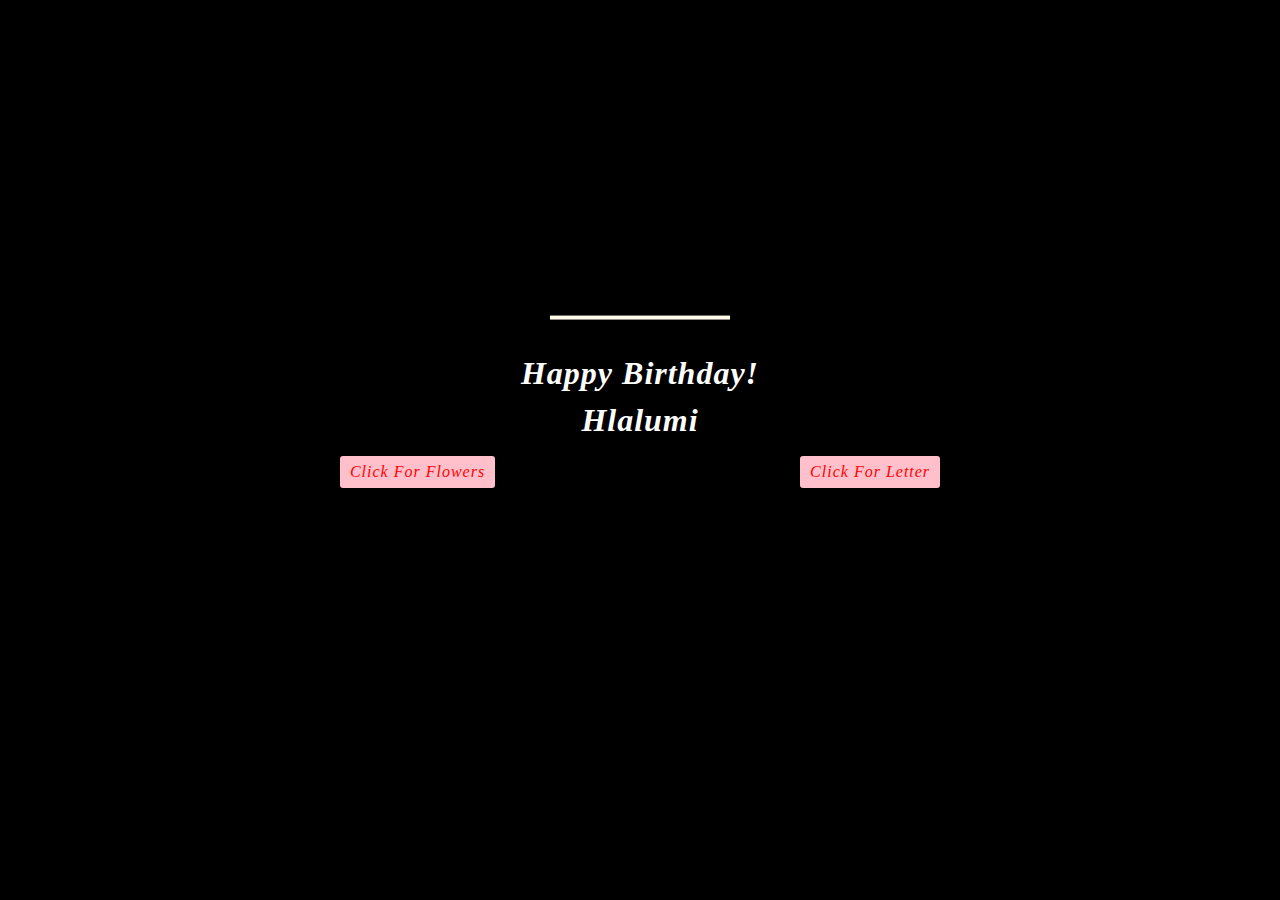
<file: index.html>
<html><head><title>Happy Birthday My Love</title>
        <link rel="stylesheet" href="i am nobody/open_me❤.css">
    </head>
    <body>
    <div class="velas">
        <div class="fuego"></div>
        <div class="fuego"></div>
        <div class="fuego"></div>
        <div class="fuego"></div>
        <div class="fuego"></div>
    </div>
    
    
    <svg id="cake" version="1.1" x="0px" y="0px" width="200px" height="500px" viewBox="0 0 200 500" enable-background="new 0 0 200 500" xml:space="preserve">
        <path fill="#a88679" d="M173.667-13.94c-49.298,0-102.782,0-147.334,0c-3.999,0-4-16.002,0-16.002
            c44.697,0,96.586,0,147.334,0C177.667-29.942,177.668-13.94,173.667-13.94z">
            <animate id="bizcocho_3" attributeName="d" calcMode="spline" keySplines="0 0 1 1; 0 0 1 1" begin="relleno_2.end" dur="0.3s" fill="freeze" values="
                              M173.667-13.94c-49.298,0-102.782,0-147.334,0c-3.999,0-4-16.002,0-16.002
            c44.697,0,96.586,0,147.334,0C177.667-29.942,177.668-13.94,173.667-13.94z
                              ;
                              M173.667,411.567c-47.995,12.408-102.955,12.561-147.334,0
            c-3.848-1.089-0.189-16.089,3.661-15.002c44.836,12.66,90.519,12.753,139.427,0.07
            C173.293,395.631,177.541,410.566,173.667,411.567z
                              ;
                              M173.667,427.569c-49.795,0-101.101,0-147.334,0c-3.999,0-4-16.002,0-16.002
            c46.385,0,97.539,0,147.334,0C177.668,411.567,177.667,427.569,173.667,427.569z
                              " />
        </path>
        <path fill="#8b6a60" d="M100-178.521c1.858,0,3.364,1.506,3.364,3.363c0,0,0,33.17,0,44.227
            c0,19.144,0,57.431,0,76.574c0,10.152,0,40.607,0,40.607c0,1.858-1.506,3.364-3.364,3.364l0,0c-1.858,0-3.364-1.506-3.364-3.364c0,0,0-30.455,0-40.607c0-19.144,0-57.432,0-76.575c0-11.057,0-44.226,0-44.226C96.636-177.015,98.142-178.521,100-178.521
            L100-178.521z">
            <animate id="relleno_2" attributeName="d" calcMode="spline" keySplines="0 0 1 1; 0 0 1 1; 0 0 0.58 1" begin="bizcocho_2.end" dur="0.5s" fill="freeze" values="
                              M100-178.521c1.858,0,3.364,1.506,3.364,3.363c0,0,0,33.17,0,44.227
            c0,19.144,0,57.431,0,76.574c0,10.152,0,40.607,0,40.607c0,1.858-1.506,3.364-3.364,3.364l0,0c-1.858,0-3.364-1.506-3.364-3.364c0,0,0-30.455,0-40.607c0-19.144,0-57.432,0-76.575c0-11.057,0-44.226,0-44.226C96.636-177.015,98.142-178.521,100-178.521
            L100-178.521z
                              ;
                              M100,267.257c1.858,0,3.364,1.506,3.364,3.363c0,0,0,33.17,0,44.227
            c0,19.143,0,57.43,0,76.574c0,10.151,0,40.606,0,40.606c0,1.858-1.506,3.364-3.364,3.364l0,0c-1.858,0-3.364-1.506-3.364-3.364
            c0,0,0-30.455,0-40.606c0-19.145,0-57.432,0-76.576c0-11.057,0-44.225,0-44.225C96.636,268.763,98.142,267.257,100,267.257
            L100,267.257z
                              ;
                              M93.928,405.433c-0.655,6.444-0.102,9.067,2.957,11.798c0,0,8.083,5.571,16.828,3.503
            c18.629-4.406,43.813,6.194,50.792,7.791c14.75,3.375,9.162,6.867,9.162,6.867c-2.412,2.258-58.328,0-73.667,0l0,0
            c-1.858,0-69.995,2.133-73.667,0c0,0-3.337-2.439,6.172-5.992c11.375-4.25,52.875,8.822,47.139-9.442
            c-6.333-20.167,5.226-21.514,5.226-21.514c3.435-0.915,12.78-6.663,10.923-0.546L93.928,405.433z
                              ;
                              M102.242,427.569c5.348,0,14.079,0,17.462,0c0,0,17.026,0,27.504,0
            c19.143,0,20.39-3.797,26.459,0c3,1.877,0,7.823,0,7.823c-2.412,2.258-58.328,0-73.667,0l0,0c-1.858,0-67.187,0-73.667,0
            c0,0-4.125-4.983,0-7.823c5.201-3.58,16.085,0,23.725,0c8.841,0,20.762,0,20.762,0c3.686,0,8.597,0,19.511,0H102.242z
                              " />
        </path>
        <path fill="#a88679" d="M173.667-15.929c-46.512,0-105.486,0-147.334,0c-3.999,0-4-16.002,0-16.002
            c43.566,0,97.96,0,147.334,0C177.667-31.931,177.666-15.929,173.667-15.929z">
            <animate id="bizcocho_2" attributeName="d" calcMode="spline" keySplines="0 0 1 1; 0 0 1 1; 0.25 0 0.58 1" begin="relleno_1.end" dur="0.5s" fill="freeze" values="
                              M173.667-15.929c-46.512,0-105.486,0-147.334,0c-3.999,0-4-16.002,0-16.002
            c43.566,0,97.96,0,147.334,0C177.667-31.931,177.666-15.929,173.667-15.929z
                              ;
                              M173.434,445.393c-47.269,8.001-105.245,8.001-147.334,0c-3.929-0.747-0.692-16.543,3.243-15.824
            c43.828,8.001,92.165,8.001,140.739,0C174.029,428.918,177.377,444.726,173.434,445.393z
                              ;
                              M173.667,449.514c-47.576-5.454-102.799-5.744-147.333,0c-3.966,0.512-3.938-15.297,0-16.002
            c43.683-7.823,97.646-8.026,147.333,0C177.616,434.15,177.642,449.969,173.667,449.514z
                              ;
                              M173.667,451.394c-49.298,0-102.782,0-147.334,0c-3.999,0-4-16.002,0-16.002
            c44.697,0,96.586,0,147.334,0C177.667,435.392,177.668,451.394,173.667,451.394z
                              " />
        </path>
        <path fill="#8b6a60" d="M101.368-73.685c0,12.164,0,15.18,0,28.519c0,22.702,0-13.661,0,8.304c0,14.48,0,18.233,0,30.512
            c0,1.753-2.958,1.847-2.958,0c0-12.68,0-16.277,0-30.401c0-21.983,0,11.66,0-8.305c0-13.027,0-15.992,0-28.628
            C98.411-75.883,101.368-75.592,101.368-73.685z">
            <animate id="relleno_1" attributeName="d" calcMode="spline" keySplines="0 0 1 1; 0 0 1 1; 0 0 0.6 1" begin="bizcocho_1.end" dur="0.5s" fill="freeze" values="
                              M101.368-73.685c0,12.164,0,15.18,0,28.519c0,22.702,0-13.661,0,8.304c0,14.48,0,18.233,0,30.512
            c0,1.753-2.958,1.847-2.958,0c0-12.68,0-16.277,0-30.401c0-21.983,0,11.66,0-8.305c0-13.027,0-15.992,0-28.628
            C98.411-75.883,101.368-75.592,101.368-73.685z
                              ;
                              M101.368,350.885c0,12.164,0,65.18,0,78.518c0,22.703,0-33.66,0-11.695c0,14.48,0,28.232,0,40.512
            c0,1.753-2.958,1.847-2.958,0c0-12.68,0-26.277,0-40.402c0-21.982,0,31.66,0,11.695c0-13.027,0-65.992,0-78.627
            C98.411,348.686,101.368,348.977,101.368,350.885z
                              ;
                              M128.38,447.567c37.626,6.312,39.303,13.658,26.833,12.833c-22.653-1.499-13.636-0.831-23.302-0.831
            c-14.48,0-17.884,0-30.163,0c-2.087,0-2.068,0-3.915,0c-13.333,0-8.963,0-23.088,0c-11.668,0-14.062,5.995-27.532,1.164
            c-12.629-4.529,38.667-3.167,46.833-17.333C100.077,432.94,105.546,443.736,128.38,447.567z
                              ;
                              M173.667,451.394c2.875,0,2.997,9.257,0,9.131c-22.662-0.956-32.09-0.956-41.756-0.956
            c-14.48,0-17.884,0-30.163,0c-2.087,0-2.068,0-3.915,0c-13.333,0-8.963,0-23.088,0c-11.668,0-34.99-0.294-48.412,1.831
            c-4.109,0.65-3.01-10.006,0-10.006C37.129,451.394,149.379,451.394,173.667,451.394z
                              " />
        </path>
        <path fill="#a88679" d="M173.667,21.571c-33.174,0-111.467,0-147.334,0c-4,0-4-16.002,0-16.002c39.836,0,105.982,0,147.334,0
            C177.668,5.569,177.667,21.571,173.667,21.571z">
            <animate id="bizcocho_1" attributeName="d" calcMode="spline" keySplines="0 0 1 1; 0 0 1 1; 0 0 1 1; 0.25 0 1 1; 0 0 1 1; 0.25 0 0.6 1" begin="2s" dur="0.8s" fill="freeze" values="
                              M173.667,21.571c-33.174,0-111.467,0-147.334,0c-4,0-4-16.002,0-16.002c39.836,0,105.982,0,147.334,0
            C177.668,5.569,177.667,21.571,173.667,21.571z
                              ;
                              M173.667,459.569c-33.197,16.002-110.782,16.002-147.334,0c-3.664-1.604,1.614-15.617,5.337-14.153
            c40.702,16.002,94.289,16.104,136.505,0.103C171.917,444.1,177.271,457.832,173.667,459.569z
                              ;
                              M171.817,475.571c-39.361-3.001-105.438-2.571-143.556,0c-3.991,0.27-7.377-14.736-3.387-15.014
            c41.553-2.888,104.421-3.121,150.51-0.233C179.378,460.574,175.806,475.875,171.817,475.571z
                              ;
                              M171.817,459.564c-38.8-12.188-104.504-13.762-143.556,0c-3.772,1.329-7.961-12.604-4.178-13.905
            c40.864-14.064,105.114-15.52,151.918-0.973C179.822,445.874,175.634,460.762,171.817,459.564z
                              ;
                              M173.667,475.571c-46.376-5.005-105.924-4.003-147.334,0c-3.981,0.385-3.479-15.421,0.479-16.002
            c43.087-6.327,97.705-7.083,146.855,0.438C177.621,460.613,177.644,476,173.667,475.571z
                              ;
                              M173.667,474.117c-46.376,1.866-105.638,2.01-147.334,0c-3.995-0.192-3.52-16.144,0.479-16.002
            c43.794,1.55,96.341,1.541,145.723,0C176.532,457.99,177.663,473.956,173.667,474.117z
                              ;
                              M173.667,475.571c-46.512,0-105.486,0-147.334,0c-3.999,0-4-16.002,0-16.002c43.566,0,97.96,0,147.334,0
            C177.667,459.569,177.666,475.571,173.667,475.571z
                              " />
        </path>
        <path fill="#fefae9" d="M104.812,113.216c0,3.119-2.164,5.67-4.812,5.67c-2.646,0-4.812-2.551-4.812-5.67c0-5.594,0-16.782,0-22.375
        c0-5.143,0-15.427,0-20.568c0-7.333,0-21.998,0-29.33c0-5.523,0-16.569,0-22.092c0-3.295,0-9.885,0-13.181
        C95.188,2.551,97.353,0,100,0c2.648,0,4.812,2.551,4.812,5.669c0,3.248,0,9.743,0,12.991c0,5.428,0,16.284,0,21.711
        c0,7.618,0,22.854,0,30.472c0,4.952,0,14.854,0,19.807C104.812,96.292,104.812,107.576,104.812,113.216z">
            <animate id="crema" attributeName="d" calcMode="spline" keySplines="0 0 1 1; 0 0 1 1; 0 0 1 1; 0.25 0 1 1; 0 0 1 1; 0 0 0.58 1" begin="bizcocho_3.end" dur="2s" fill="freeze" values="
                              M104.812,113.216c0,3.119-2.164,5.67-4.812,5.67c-2.646,0-4.812-2.551-4.812-5.67c0-5.594,0-16.782,0-22.375
        c0-5.143,0-15.427,0-20.568c0-7.333,0-21.998,0-29.33c0-5.523,0-16.569,0-22.092c0-3.295,0-9.885,0-13.181
        C95.188,2.551,97.353,0,100,0c2.648,0,4.812,2.551,4.812,5.669c0,3.248,0,9.743,0,12.991c0,5.428,0,16.284,0,21.711
        c0,7.618,0,22.854,0,30.472c0,4.952,0,14.854,0,19.807C104.812,96.292,104.812,107.576,104.812,113.216z
                              ;
                              M104.812,405.897c0,3.119-2.164,5.67-4.812,5.67c-2.646,0-4.812-2.551-4.812-5.67c0-5.594,0-16.782,0-22.376
        c0-5.143,0-15.426,0-20.568c0-7.332,0-21.997,0-29.33c0-5.522,0-16.568,0-22.092c0-3.295,0-9.885,0-13.181
        c0-3.118,2.165-5.669,4.812-5.669c2.648,0,4.812,2.551,4.812,5.669c0,3.247,0,9.743,0,12.991c0,5.428,0,16.283,0,21.711
        c0,7.618,0,22.854,0,30.473c0,4.951,0,14.854,0,19.807C104.812,388.972,104.812,400.256,104.812,405.897z
                              ;
                              M111.873,411.567c-3.119,0-9.226,0-11.874,0c-2.646,0-7.748,0-10.867,0c-7.086,0-12.698,0-18.292,0
        c-6.592,0-12.871,7.371-19.166,3.008c-10.043-6.961-7.776-10.169,2.991-17.745c12.61-8.873,27.713,1.994,25.919-7.531
        c-2.589-13.742,11.008-14.513,11.365-17.789c0.441-4.051,4.235-11.107,8.051-8.175c3.113,2.393,1.007,8.008,0,13.159
        c-1.871,9.569,8.058,2.113,9.494,14.155c2.592,21.732,21.184-0.675,29.309,7.976c5.216,5.553,18.413,5.552,15.426,12.942
        c-3.131,7.745-15.825-4.369-23.8,2.903C126.261,418.271,118.301,411.567,111.873,411.567z
                              ;
                              M111.873,411.567c-3.119,0-9.226,0-11.874,0c-2.646,0-9.734,4.069-12.853,4.069
        c-7.086,0-10.712-4.069-16.306-4.069c-6.592,0-12.12,6.013-19.166,3.008c-7.053-3.008-7.458,2.026-18.659,1.165
        c-6.832-0.525-7.522-3.034-7.533-6.265c-0.037-10.336,22.073-2.452,36.613-2.628c10.234-0.124,19.856-1.439,37.905-2.102
        c16.642-0.61,32.699,1.552,46.009,1.927c12.438,0.351,29.663-8.99,31.532,3.315c0.773,5.093-5.605,3.342-11.211,9.579
        c-5.093,5.667-7.59-4.605-12.965-3.832c-8.269,1.189-14.962-8.537-22.937-1.265C126.261,418.271,118.301,411.567,111.873,411.567z
                              ;
                              M110.946,413.652c-2.904-1.137-8.405-2.748-12.446-0.97c-6.099,2.685-7.273,10.358-13.253,8.242
        c-7.843-2.775-8.953-5.008-14.546-5.01c-24.653-0.011-4.849,26.507-18.264,26.507c-12.377,0,5.791-33.537-19.422-26.682
        c-7.703,2.095-9.806-0.942-9.817-4.173c-0.037-10.336,24.357-4.544,38.897-4.72c10.234-0.124,19.856-1.439,37.905-2.102
        c16.642-0.61,32.699,1.552,46.009,1.927c12.438,0.351,28.973-8.865,31.532,3.315c1.449,6.896,0.318,15.624-3.874,15.624
        c-7.619,0-1.788-15.192-19.243-7.111c-7.581,3.51-15.963-9.738-26.669,1.066C120.644,426.744,118.381,416.561,110.946,413.652z
                              ;
                              M111.547,413.9c-2.969-0.956-8.775-0.949-13.167-0.5c-14.667,1.5-8.325,16.508-14.667,16.666
        c-6.667,0.166-0.167-13.5-13.013-14.151c-30.471-1.545-5.572,46.651-18.987,46.651c-12.377,0,10.333-50.166-18.667-44.5
        c-7.835,1.531-9.537-1.417-9.548-4.647c-0.037-10.336,23.675-5.177,38.215-5.353c10.234-0.124,20.618-1.671,38.667-2.333
        c16.642-0.61,32.023,1.458,45.333,1.833c12.438,0.351,33.819-8.431,33.199,4.001c-0.532,10.666,0.414,26.166-5.245,25.833
        c-7.606-0.447-2.954-31.5-19.243-18.899c-7.985,6.177-17.658-5.969-27.377,5.732C118.88,434.066,121.38,417.067,111.547,413.9z
                              ;
                              M111.547,415.233c-6.667-0.834-9.667,4.667-13.833,3.333c-19.649-6.291-8.158,22.176-14.5,22.334
        c-6.667,0.166,2.833-18-13.333-22.167c-29.544-7.615-9.667,43.833-20.167,43.833c-10.333,0,8.004-55.006-16.833-39
        c-7.5,4.833-9.508-3.78-9.299-7.004c0.799-12.329,23.592-7.153,38.132-7.329c10.234-0.124,20.238-1.505,38.287-2.167
        c16.642-0.61,32.903,1.125,46.213,1.5c12.438,0.351,35.058-5.579,31.863,6.451c-5.532,20.833,1.25,28.216-4.409,27.883
        c-7.606-0.447-6.058-37.895-20.62-23.333c-10.167,10.166-15.972-0.747-25,12C119.547,443.568,121.798,416.515,111.547,415.233z
                              " />
        </path>
        <rect x="10" y="475.571" fill="#fefae9" width="180" height="4" />
    </svg>
    <div class="text">
      <h1>happy birthday!</h1>
      <h1>Hlalumi</h1>
        <div class="button1" id="flowers">
            Click For Flowers
        </div>
        <div class="button2" id="letter">
            Click For Letter
        </div>
      </div>
    <script src="i am nobody/open_me❤.js"></script>
      </body>
      </html>
</file>
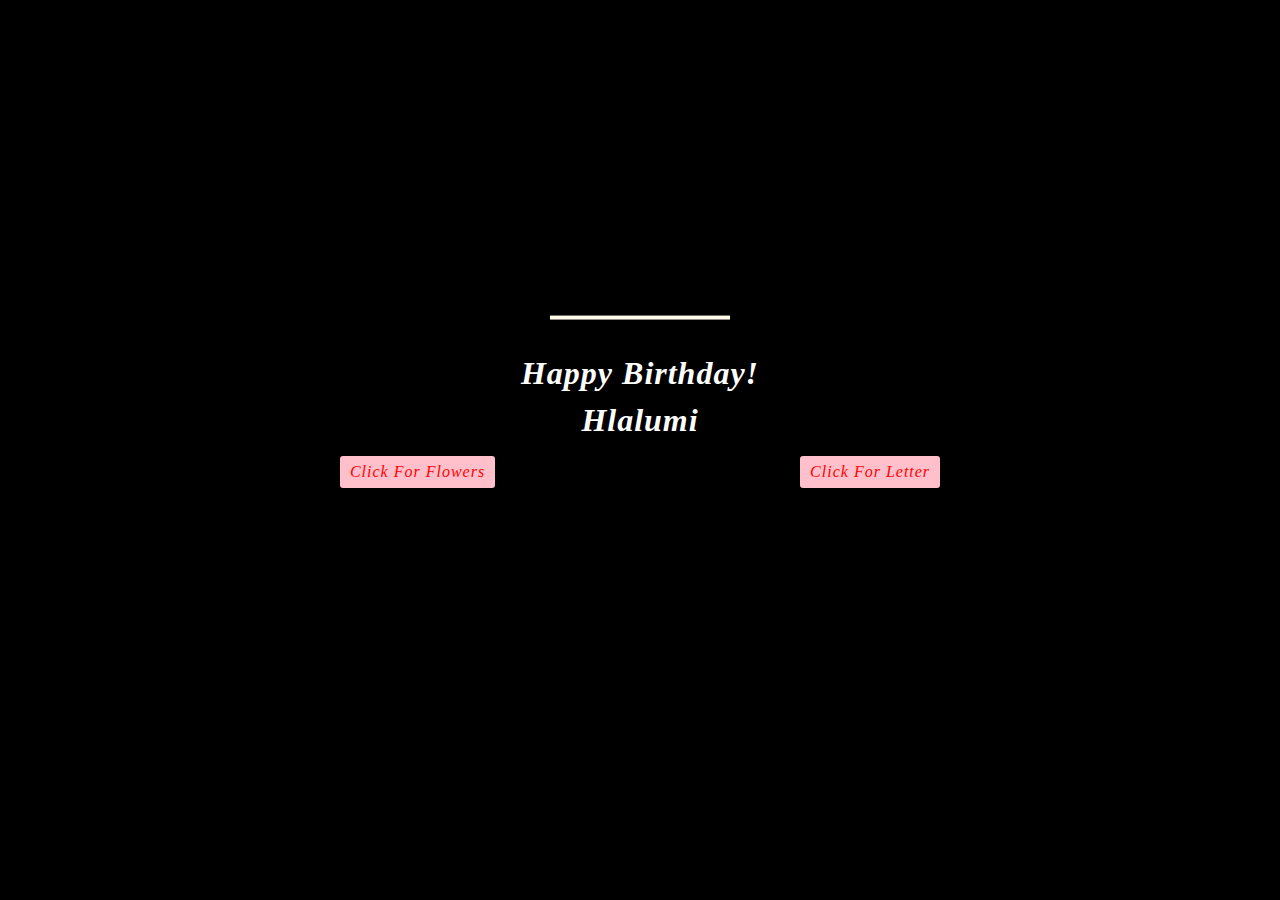
<file: open_me❤.html>
<html><head><title>Happy Birthday My Love</title>
        <link rel="stylesheet" href="i am nobody/open_me❤.css">
    </head>
    <body>
    <div class="velas">
        <div class="fuego"></div>
        <div class="fuego"></div>
        <div class="fuego"></div>
        <div class="fuego"></div>
        <div class="fuego"></div>
    </div>
    
    
    <svg id="cake" version="1.1" x="0px" y="0px" width="200px" height="500px" viewBox="0 0 200 500" enable-background="new 0 0 200 500" xml:space="preserve">
        <path fill="#a88679" d="M173.667-13.94c-49.298,0-102.782,0-147.334,0c-3.999,0-4-16.002,0-16.002
            c44.697,0,96.586,0,147.334,0C177.667-29.942,177.668-13.94,173.667-13.94z">
            <animate id="bizcocho_3" attributeName="d" calcMode="spline" keySplines="0 0 1 1; 0 0 1 1" begin="relleno_2.end" dur="0.3s" fill="freeze" values="
                              M173.667-13.94c-49.298,0-102.782,0-147.334,0c-3.999,0-4-16.002,0-16.002
            c44.697,0,96.586,0,147.334,0C177.667-29.942,177.668-13.94,173.667-13.94z
                              ;
                              M173.667,411.567c-47.995,12.408-102.955,12.561-147.334,0
            c-3.848-1.089-0.189-16.089,3.661-15.002c44.836,12.66,90.519,12.753,139.427,0.07
            C173.293,395.631,177.541,410.566,173.667,411.567z
                              ;
                              M173.667,427.569c-49.795,0-101.101,0-147.334,0c-3.999,0-4-16.002,0-16.002
            c46.385,0,97.539,0,147.334,0C177.668,411.567,177.667,427.569,173.667,427.569z
                              " />
        </path>
        <path fill="#8b6a60" d="M100-178.521c1.858,0,3.364,1.506,3.364,3.363c0,0,0,33.17,0,44.227
            c0,19.144,0,57.431,0,76.574c0,10.152,0,40.607,0,40.607c0,1.858-1.506,3.364-3.364,3.364l0,0c-1.858,0-3.364-1.506-3.364-3.364c0,0,0-30.455,0-40.607c0-19.144,0-57.432,0-76.575c0-11.057,0-44.226,0-44.226C96.636-177.015,98.142-178.521,100-178.521
            L100-178.521z">
            <animate id="relleno_2" attributeName="d" calcMode="spline" keySplines="0 0 1 1; 0 0 1 1; 0 0 0.58 1" begin="bizcocho_2.end" dur="0.5s" fill="freeze" values="
                              M100-178.521c1.858,0,3.364,1.506,3.364,3.363c0,0,0,33.17,0,44.227
            c0,19.144,0,57.431,0,76.574c0,10.152,0,40.607,0,40.607c0,1.858-1.506,3.364-3.364,3.364l0,0c-1.858,0-3.364-1.506-3.364-3.364c0,0,0-30.455,0-40.607c0-19.144,0-57.432,0-76.575c0-11.057,0-44.226,0-44.226C96.636-177.015,98.142-178.521,100-178.521
            L100-178.521z
                              ;
                              M100,267.257c1.858,0,3.364,1.506,3.364,3.363c0,0,0,33.17,0,44.227
            c0,19.143,0,57.43,0,76.574c0,10.151,0,40.606,0,40.606c0,1.858-1.506,3.364-3.364,3.364l0,0c-1.858,0-3.364-1.506-3.364-3.364
            c0,0,0-30.455,0-40.606c0-19.145,0-57.432,0-76.576c0-11.057,0-44.225,0-44.225C96.636,268.763,98.142,267.257,100,267.257
            L100,267.257z
                              ;
                              M93.928,405.433c-0.655,6.444-0.102,9.067,2.957,11.798c0,0,8.083,5.571,16.828,3.503
            c18.629-4.406,43.813,6.194,50.792,7.791c14.75,3.375,9.162,6.867,9.162,6.867c-2.412,2.258-58.328,0-73.667,0l0,0
            c-1.858,0-69.995,2.133-73.667,0c0,0-3.337-2.439,6.172-5.992c11.375-4.25,52.875,8.822,47.139-9.442
            c-6.333-20.167,5.226-21.514,5.226-21.514c3.435-0.915,12.78-6.663,10.923-0.546L93.928,405.433z
                              ;
                              M102.242,427.569c5.348,0,14.079,0,17.462,0c0,0,17.026,0,27.504,0
            c19.143,0,20.39-3.797,26.459,0c3,1.877,0,7.823,0,7.823c-2.412,2.258-58.328,0-73.667,0l0,0c-1.858,0-67.187,0-73.667,0
            c0,0-4.125-4.983,0-7.823c5.201-3.58,16.085,0,23.725,0c8.841,0,20.762,0,20.762,0c3.686,0,8.597,0,19.511,0H102.242z
                              " />
        </path>
        <path fill="#a88679" d="M173.667-15.929c-46.512,0-105.486,0-147.334,0c-3.999,0-4-16.002,0-16.002
            c43.566,0,97.96,0,147.334,0C177.667-31.931,177.666-15.929,173.667-15.929z">
            <animate id="bizcocho_2" attributeName="d" calcMode="spline" keySplines="0 0 1 1; 0 0 1 1; 0.25 0 0.58 1" begin="relleno_1.end" dur="0.5s" fill="freeze" values="
                              M173.667-15.929c-46.512,0-105.486,0-147.334,0c-3.999,0-4-16.002,0-16.002
            c43.566,0,97.96,0,147.334,0C177.667-31.931,177.666-15.929,173.667-15.929z
                              ;
                              M173.434,445.393c-47.269,8.001-105.245,8.001-147.334,0c-3.929-0.747-0.692-16.543,3.243-15.824
            c43.828,8.001,92.165,8.001,140.739,0C174.029,428.918,177.377,444.726,173.434,445.393z
                              ;
                              M173.667,449.514c-47.576-5.454-102.799-5.744-147.333,0c-3.966,0.512-3.938-15.297,0-16.002
            c43.683-7.823,97.646-8.026,147.333,0C177.616,434.15,177.642,449.969,173.667,449.514z
                              ;
                              M173.667,451.394c-49.298,0-102.782,0-147.334,0c-3.999,0-4-16.002,0-16.002
            c44.697,0,96.586,0,147.334,0C177.667,435.392,177.668,451.394,173.667,451.394z
                              " />
        </path>
        <path fill="#8b6a60" d="M101.368-73.685c0,12.164,0,15.18,0,28.519c0,22.702,0-13.661,0,8.304c0,14.48,0,18.233,0,30.512
            c0,1.753-2.958,1.847-2.958,0c0-12.68,0-16.277,0-30.401c0-21.983,0,11.66,0-8.305c0-13.027,0-15.992,0-28.628
            C98.411-75.883,101.368-75.592,101.368-73.685z">
            <animate id="relleno_1" attributeName="d" calcMode="spline" keySplines="0 0 1 1; 0 0 1 1; 0 0 0.6 1" begin="bizcocho_1.end" dur="0.5s" fill="freeze" values="
                              M101.368-73.685c0,12.164,0,15.18,0,28.519c0,22.702,0-13.661,0,8.304c0,14.48,0,18.233,0,30.512
            c0,1.753-2.958,1.847-2.958,0c0-12.68,0-16.277,0-30.401c0-21.983,0,11.66,0-8.305c0-13.027,0-15.992,0-28.628
            C98.411-75.883,101.368-75.592,101.368-73.685z
                              ;
                              M101.368,350.885c0,12.164,0,65.18,0,78.518c0,22.703,0-33.66,0-11.695c0,14.48,0,28.232,0,40.512
            c0,1.753-2.958,1.847-2.958,0c0-12.68,0-26.277,0-40.402c0-21.982,0,31.66,0,11.695c0-13.027,0-65.992,0-78.627
            C98.411,348.686,101.368,348.977,101.368,350.885z
                              ;
                              M128.38,447.567c37.626,6.312,39.303,13.658,26.833,12.833c-22.653-1.499-13.636-0.831-23.302-0.831
            c-14.48,0-17.884,0-30.163,0c-2.087,0-2.068,0-3.915,0c-13.333,0-8.963,0-23.088,0c-11.668,0-14.062,5.995-27.532,1.164
            c-12.629-4.529,38.667-3.167,46.833-17.333C100.077,432.94,105.546,443.736,128.38,447.567z
                              ;
                              M173.667,451.394c2.875,0,2.997,9.257,0,9.131c-22.662-0.956-32.09-0.956-41.756-0.956
            c-14.48,0-17.884,0-30.163,0c-2.087,0-2.068,0-3.915,0c-13.333,0-8.963,0-23.088,0c-11.668,0-34.99-0.294-48.412,1.831
            c-4.109,0.65-3.01-10.006,0-10.006C37.129,451.394,149.379,451.394,173.667,451.394z
                              " />
        </path>
        <path fill="#a88679" d="M173.667,21.571c-33.174,0-111.467,0-147.334,0c-4,0-4-16.002,0-16.002c39.836,0,105.982,0,147.334,0
            C177.668,5.569,177.667,21.571,173.667,21.571z">
            <animate id="bizcocho_1" attributeName="d" calcMode="spline" keySplines="0 0 1 1; 0 0 1 1; 0 0 1 1; 0.25 0 1 1; 0 0 1 1; 0.25 0 0.6 1" begin="2s" dur="0.8s" fill="freeze" values="
                              M173.667,21.571c-33.174,0-111.467,0-147.334,0c-4,0-4-16.002,0-16.002c39.836,0,105.982,0,147.334,0
            C177.668,5.569,177.667,21.571,173.667,21.571z
                              ;
                              M173.667,459.569c-33.197,16.002-110.782,16.002-147.334,0c-3.664-1.604,1.614-15.617,5.337-14.153
            c40.702,16.002,94.289,16.104,136.505,0.103C171.917,444.1,177.271,457.832,173.667,459.569z
                              ;
                              M171.817,475.571c-39.361-3.001-105.438-2.571-143.556,0c-3.991,0.27-7.377-14.736-3.387-15.014
            c41.553-2.888,104.421-3.121,150.51-0.233C179.378,460.574,175.806,475.875,171.817,475.571z
                              ;
                              M171.817,459.564c-38.8-12.188-104.504-13.762-143.556,0c-3.772,1.329-7.961-12.604-4.178-13.905
            c40.864-14.064,105.114-15.52,151.918-0.973C179.822,445.874,175.634,460.762,171.817,459.564z
                              ;
                              M173.667,475.571c-46.376-5.005-105.924-4.003-147.334,0c-3.981,0.385-3.479-15.421,0.479-16.002
            c43.087-6.327,97.705-7.083,146.855,0.438C177.621,460.613,177.644,476,173.667,475.571z
                              ;
                              M173.667,474.117c-46.376,1.866-105.638,2.01-147.334,0c-3.995-0.192-3.52-16.144,0.479-16.002
            c43.794,1.55,96.341,1.541,145.723,0C176.532,457.99,177.663,473.956,173.667,474.117z
                              ;
                              M173.667,475.571c-46.512,0-105.486,0-147.334,0c-3.999,0-4-16.002,0-16.002c43.566,0,97.96,0,147.334,0
            C177.667,459.569,177.666,475.571,173.667,475.571z
                              " />
        </path>
        <path fill="#fefae9" d="M104.812,113.216c0,3.119-2.164,5.67-4.812,5.67c-2.646,0-4.812-2.551-4.812-5.67c0-5.594,0-16.782,0-22.375
        c0-5.143,0-15.427,0-20.568c0-7.333,0-21.998,0-29.33c0-5.523,0-16.569,0-22.092c0-3.295,0-9.885,0-13.181
        C95.188,2.551,97.353,0,100,0c2.648,0,4.812,2.551,4.812,5.669c0,3.248,0,9.743,0,12.991c0,5.428,0,16.284,0,21.711
        c0,7.618,0,22.854,0,30.472c0,4.952,0,14.854,0,19.807C104.812,96.292,104.812,107.576,104.812,113.216z">
            <animate id="crema" attributeName="d" calcMode="spline" keySplines="0 0 1 1; 0 0 1 1; 0 0 1 1; 0.25 0 1 1; 0 0 1 1; 0 0 0.58 1" begin="bizcocho_3.end" dur="2s" fill="freeze" values="
                              M104.812,113.216c0,3.119-2.164,5.67-4.812,5.67c-2.646,0-4.812-2.551-4.812-5.67c0-5.594,0-16.782,0-22.375
        c0-5.143,0-15.427,0-20.568c0-7.333,0-21.998,0-29.33c0-5.523,0-16.569,0-22.092c0-3.295,0-9.885,0-13.181
        C95.188,2.551,97.353,0,100,0c2.648,0,4.812,2.551,4.812,5.669c0,3.248,0,9.743,0,12.991c0,5.428,0,16.284,0,21.711
        c0,7.618,0,22.854,0,30.472c0,4.952,0,14.854,0,19.807C104.812,96.292,104.812,107.576,104.812,113.216z
                              ;
                              M104.812,405.897c0,3.119-2.164,5.67-4.812,5.67c-2.646,0-4.812-2.551-4.812-5.67c0-5.594,0-16.782,0-22.376
        c0-5.143,0-15.426,0-20.568c0-7.332,0-21.997,0-29.33c0-5.522,0-16.568,0-22.092c0-3.295,0-9.885,0-13.181
        c0-3.118,2.165-5.669,4.812-5.669c2.648,0,4.812,2.551,4.812,5.669c0,3.247,0,9.743,0,12.991c0,5.428,0,16.283,0,21.711
        c0,7.618,0,22.854,0,30.473c0,4.951,0,14.854,0,19.807C104.812,388.972,104.812,400.256,104.812,405.897z
                              ;
                              M111.873,411.567c-3.119,0-9.226,0-11.874,0c-2.646,0-7.748,0-10.867,0c-7.086,0-12.698,0-18.292,0
        c-6.592,0-12.871,7.371-19.166,3.008c-10.043-6.961-7.776-10.169,2.991-17.745c12.61-8.873,27.713,1.994,25.919-7.531
        c-2.589-13.742,11.008-14.513,11.365-17.789c0.441-4.051,4.235-11.107,8.051-8.175c3.113,2.393,1.007,8.008,0,13.159
        c-1.871,9.569,8.058,2.113,9.494,14.155c2.592,21.732,21.184-0.675,29.309,7.976c5.216,5.553,18.413,5.552,15.426,12.942
        c-3.131,7.745-15.825-4.369-23.8,2.903C126.261,418.271,118.301,411.567,111.873,411.567z
                              ;
                              M111.873,411.567c-3.119,0-9.226,0-11.874,0c-2.646,0-9.734,4.069-12.853,4.069
        c-7.086,0-10.712-4.069-16.306-4.069c-6.592,0-12.12,6.013-19.166,3.008c-7.053-3.008-7.458,2.026-18.659,1.165
        c-6.832-0.525-7.522-3.034-7.533-6.265c-0.037-10.336,22.073-2.452,36.613-2.628c10.234-0.124,19.856-1.439,37.905-2.102
        c16.642-0.61,32.699,1.552,46.009,1.927c12.438,0.351,29.663-8.99,31.532,3.315c0.773,5.093-5.605,3.342-11.211,9.579
        c-5.093,5.667-7.59-4.605-12.965-3.832c-8.269,1.189-14.962-8.537-22.937-1.265C126.261,418.271,118.301,411.567,111.873,411.567z
                              ;
                              M110.946,413.652c-2.904-1.137-8.405-2.748-12.446-0.97c-6.099,2.685-7.273,10.358-13.253,8.242
        c-7.843-2.775-8.953-5.008-14.546-5.01c-24.653-0.011-4.849,26.507-18.264,26.507c-12.377,0,5.791-33.537-19.422-26.682
        c-7.703,2.095-9.806-0.942-9.817-4.173c-0.037-10.336,24.357-4.544,38.897-4.72c10.234-0.124,19.856-1.439,37.905-2.102
        c16.642-0.61,32.699,1.552,46.009,1.927c12.438,0.351,28.973-8.865,31.532,3.315c1.449,6.896,0.318,15.624-3.874,15.624
        c-7.619,0-1.788-15.192-19.243-7.111c-7.581,3.51-15.963-9.738-26.669,1.066C120.644,426.744,118.381,416.561,110.946,413.652z
                              ;
                              M111.547,413.9c-2.969-0.956-8.775-0.949-13.167-0.5c-14.667,1.5-8.325,16.508-14.667,16.666
        c-6.667,0.166-0.167-13.5-13.013-14.151c-30.471-1.545-5.572,46.651-18.987,46.651c-12.377,0,10.333-50.166-18.667-44.5
        c-7.835,1.531-9.537-1.417-9.548-4.647c-0.037-10.336,23.675-5.177,38.215-5.353c10.234-0.124,20.618-1.671,38.667-2.333
        c16.642-0.61,32.023,1.458,45.333,1.833c12.438,0.351,33.819-8.431,33.199,4.001c-0.532,10.666,0.414,26.166-5.245,25.833
        c-7.606-0.447-2.954-31.5-19.243-18.899c-7.985,6.177-17.658-5.969-27.377,5.732C118.88,434.066,121.38,417.067,111.547,413.9z
                              ;
                              M111.547,415.233c-6.667-0.834-9.667,4.667-13.833,3.333c-19.649-6.291-8.158,22.176-14.5,22.334
        c-6.667,0.166,2.833-18-13.333-22.167c-29.544-7.615-9.667,43.833-20.167,43.833c-10.333,0,8.004-55.006-16.833-39
        c-7.5,4.833-9.508-3.78-9.299-7.004c0.799-12.329,23.592-7.153,38.132-7.329c10.234-0.124,20.238-1.505,38.287-2.167
        c16.642-0.61,32.903,1.125,46.213,1.5c12.438,0.351,35.058-5.579,31.863,6.451c-5.532,20.833,1.25,28.216-4.409,27.883
        c-7.606-0.447-6.058-37.895-20.62-23.333c-10.167,10.166-15.972-0.747-25,12C119.547,443.568,121.798,416.515,111.547,415.233z
                              " />
        </path>
        <rect x="10" y="475.571" fill="#fefae9" width="180" height="4" />
    </svg>
    <div class="text">
      <h1>happy birthday!</h1>
      <h1>Hlalumi</h1>
        <div class="button1" id="flowers">
            Click For Flowers
        </div>
        <div class="button2" id="letter">
            Click For Letter
        </div>
      </div>
    <script src="i am nobody/open_me❤.js"></script>
      </body>
      </html>
</file>
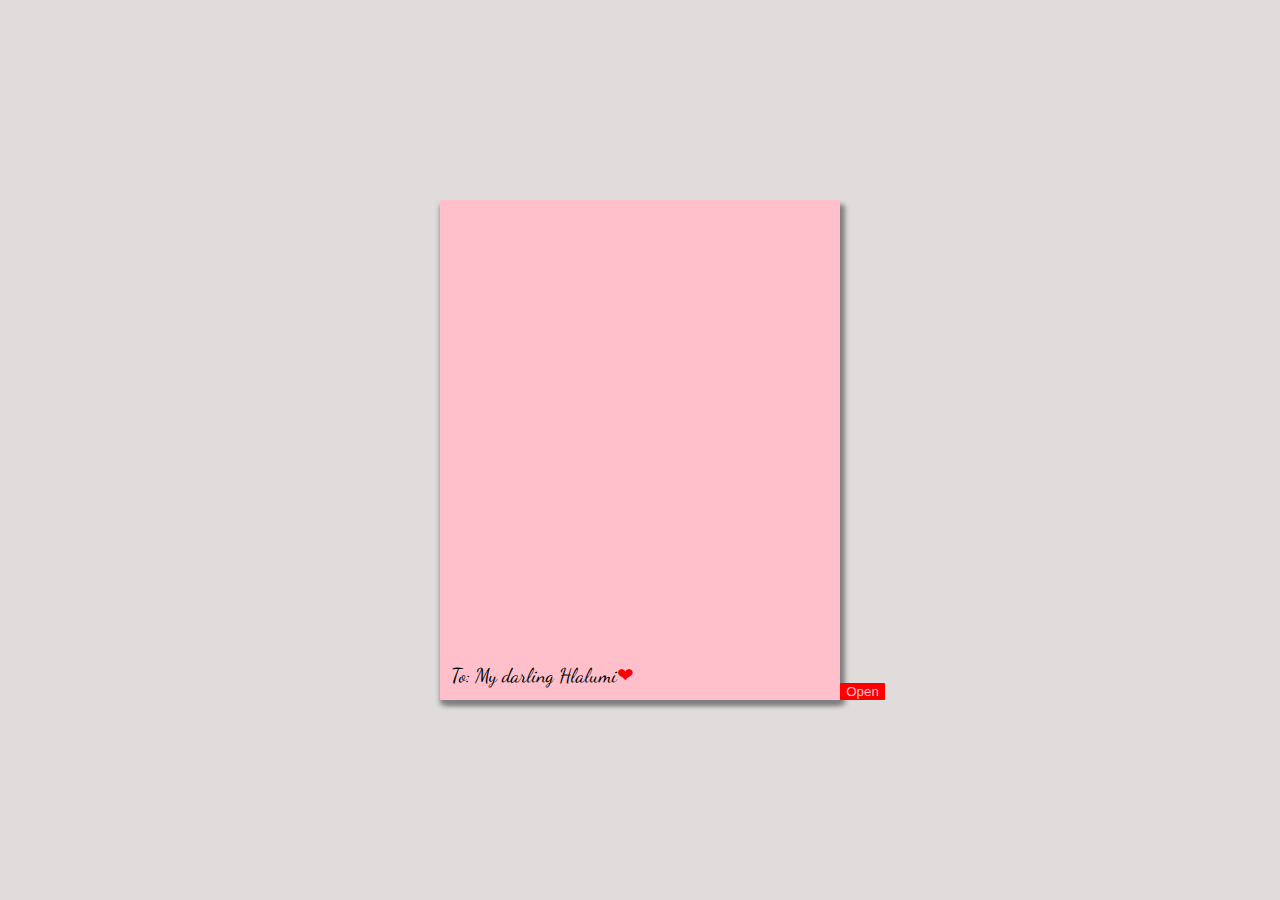
<file: i am nobody/Birthday_Letter/Letter.html>
<!DOCTYPE html>
<html lang="en">
<head>
    <meta charset="UTF-8">
    <meta name="viewport" content="width=device-width, initial-scale=1.0">
    <title>Birthday Letter</title>
    <link rel="preconnect" href="https://fonts.googleapis.com">
    <link rel="preconnect" href="https://fonts.gstatic.com" crossorigin>
    <link href="https://fonts.googleapis.com/css2?family=Dancing+Script:wght@400..700&family=Roboto&display=swap" rel="stylesheet">
    <link rel="stylesheet" href="Letter.css">
</head>

<body>
    <div class="container">
        <div class="cover-page" id="coverPage">
            <div class="heading"><p><u>Happy Birthday My love</u></p></div>
            
            <div class="message">On this day of the 20th of December, i would love to wish you the happiest birthday my love &#x1F60A;<span style="color:red;">&#10084;</span>. Even though we are miles apart from each other, i hope you have the best birthday ever&#x1F60A;. Missing you is part of my daily routine and the distance between has taught me patience and perseverance&#x1F60A;<span style="color:red;">&#10084;</span>. With every passing day<span style="color:red;">&#10084;</span>, my love for you grows and i become more and more fond of you. No amount of words can i explain how much i'm in love with you<span style="color:red;">&#10084;</span> but even though you mentioned that your birthday is not a big deal, i still wish i could've been able to spend this day with you<span style="color:red;">&#10084;</span>. I Love You<span style="color:red;">&#10084;</span>.</div>
            <div></div>
            <div class="by">Made with <span style="color:red;">&#10084;</span></div>
            <div></div>
            <div class="from">
                By: Mahlatse Mmako<span style="color:red;">&#10084;</span>
            </div>
        </div>
        <div class="content" id="content">
            <iframe src="https://giphy.com/embed/oASrbQiuoZs9mZt590" width="250" height="250" frameBorder="0" class="gif" allowFullScreen></iframe>
            <img src="birthday picture.jpg" class="pic" id="pic">
            <div class="to" id="to">
                To: My darling Hlalumi<span style="color:red;">&#10084;</span>
            </div>
        </div>
        <button class="open" id="openButton">Open</button>
    </div>
    <script src="Letter.js"></script>
</body>
</html>
</file>
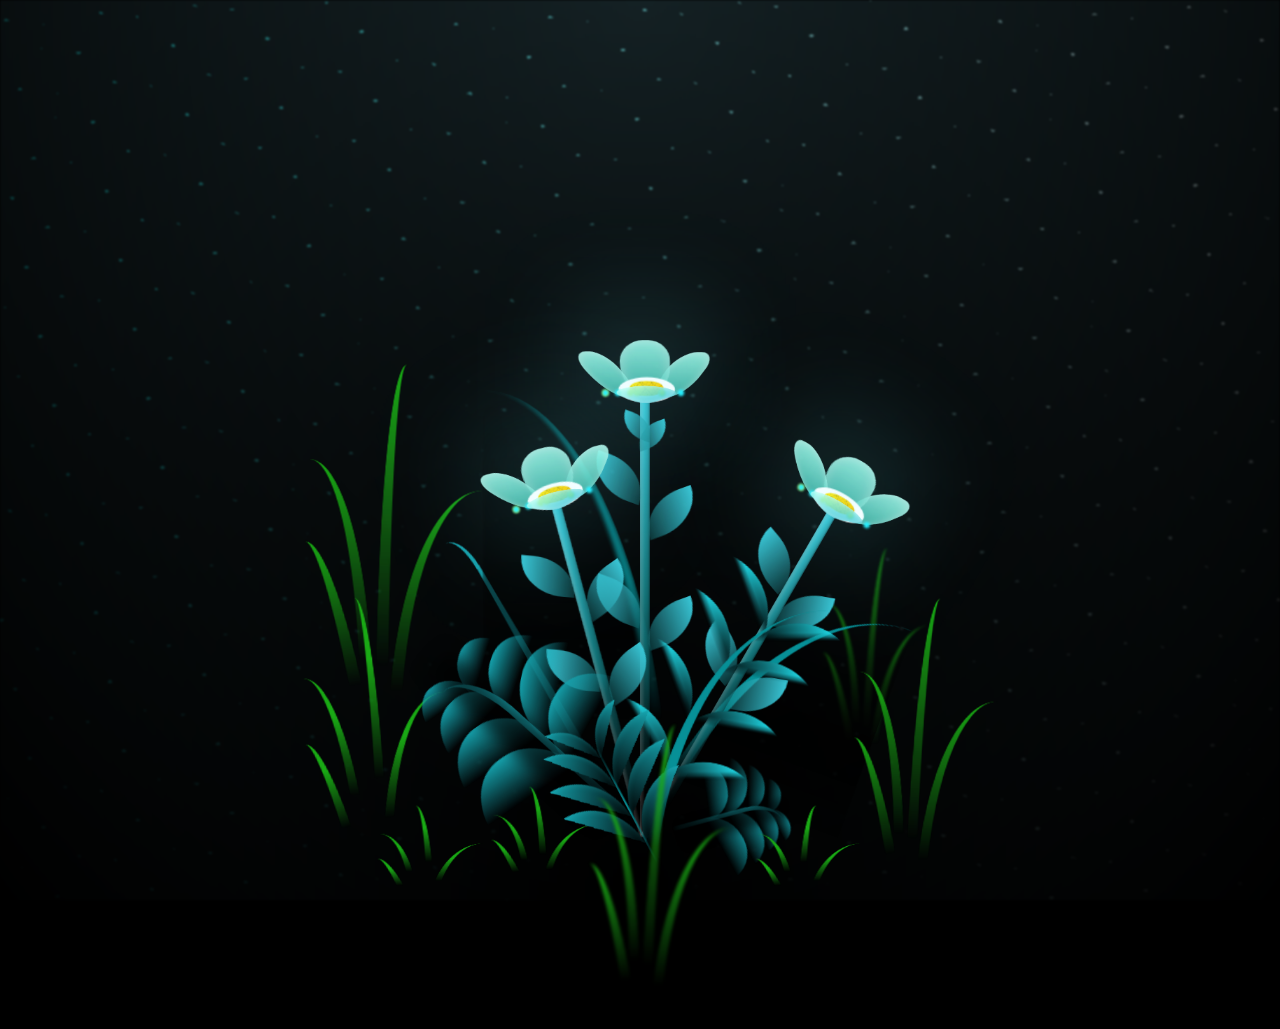
<file: i am nobody/Flowers/flowers.html>
<!DOCTYPE html>
  <html>
    <head>
        <title>Birthday Flowers</title>
        <link rel="stylesheet" href="flowers.css">
        
    </head>
  </html>
    
    
    <body class="not-loaded">
        <div class="night"></div>
        <div class="flowers">
          <div class="flower flower--1">
            <div class="flower__leafs flower__leafs--1">
              <div class="flower__leaf flower__leaf--1"></div>
              <div class="flower__leaf flower__leaf--2"></div>
              <div class="flower__leaf flower__leaf--3"></div>
              <div class="flower__leaf flower__leaf--4"></div>
              

              <div class="flower__white-circle"></div>
      
              <div class="flower__light flower__light--1"></div>
              <div class="flower__light flower__light--2"></div>
              <div class="flower__light flower__light--3"></div>
              <div class="flower__light flower__light--4"></div>
              <div class="flower__light flower__light--5"></div>
              <div class="flower__light flower__light--6"></div>
              <div class="flower__light flower__light--7"></div>
              <div class="flower__light flower__light--8"></div>
      
            </div>
            <div class="flower__line">
              <div class="flower__line__leaf flower__line__leaf--1"></div>
              <div class="flower__line__leaf flower__line__leaf--2"></div>
              <div class="flower__line__leaf flower__line__leaf--3"></div>
              <div class="flower__line__leaf flower__line__leaf--4"></div>
              <div class="flower__line__leaf flower__line__leaf--5"></div>
              <div class="flower__line__leaf flower__line__leaf--6"></div>
            </div>
          </div>
      
          <div class="flower flower--2">
            <div class="flower__leafs flower__leafs--2">
              <div class="flower__leaf flower__leaf--1"></div>
              <div class="flower__leaf flower__leaf--2"></div>
              <div class="flower__leaf flower__leaf--3"></div>
              <div class="flower__leaf flower__leaf--4"></div>
              <div class="flower__white-circle"></div>
      
              <div class="flower__light flower__light--1"></div>
              <div class="flower__light flower__light--2"></div>
              <div class="flower__light flower__light--3"></div>
              <div class="flower__light flower__light--4"></div>
              <div class="flower__light flower__light--5"></div>
              <div class="flower__light flower__light--6"></div>
              <div class="flower__light flower__light--7"></div>
              <div class="flower__light flower__light--8"></div>
      
            </div>
            <div class="flower__line">
              <div class="flower__line__leaf flower__line__leaf--1"></div>
              <div class="flower__line__leaf flower__line__leaf--2"></div>
              <div class="flower__line__leaf flower__line__leaf--3"></div>
              <div class="flower__line__leaf flower__line__leaf--4"></div>
            </div>
          </div>
      
          <div class="flower flower--3">
            <div class="flower__leafs flower__leafs--3">
              <div class="flower__leaf flower__leaf--1"></div>
              <div class="flower__leaf flower__leaf--2"></div>
              <div class="flower__leaf flower__leaf--3"></div>
              <div class="flower__leaf flower__leaf--4"></div>
              <div class="flower__white-circle"></div>
      
              <div class="flower__light flower__light--1"></div>
              <div class="flower__light flower__light--2"></div>
              <div class="flower__light flower__light--3"></div>
              <div class="flower__light flower__light--4"></div>
              <div class="flower__light flower__light--5"></div>
              <div class="flower__light flower__light--6"></div>
              <div class="flower__light flower__light--7"></div>
              <div class="flower__light flower__light--8"></div>
      
            </div>
            <div class="flower__line">
              <div class="flower__line__leaf flower__line__leaf--1"></div>
              <div class="flower__line__leaf flower__line__leaf--2"></div>
              <div class="flower__line__leaf flower__line__leaf--3"></div>
              <div class="flower__line__leaf flower__line__leaf--4"></div>
            </div>
          </div>
      
          <div class="grow-ans" style="--d:1.2s">
            <div class="flower__g-long">
              <div class="flower__g-long__top"></div>
              <div class="flower__g-long__bottom"></div>
            </div>
          </div>
      
          <div class="growing-grass">
            <div class="flower__grass flower__grass--1">
              <div class="flower__grass--top"></div>
              <div class="flower__grass--bottom"></div>
              <div class="flower__grass__leaf flower__grass__leaf--1"></div>
              <div class="flower__grass__leaf flower__grass__leaf--2"></div>
              <div class="flower__grass__leaf flower__grass__leaf--3"></div>
              <div class="flower__grass__leaf flower__grass__leaf--4"></div>
              <div class="flower__grass__leaf flower__grass__leaf--5"></div>
              <div class="flower__grass__leaf flower__grass__leaf--6"></div>
              <div class="flower__grass__leaf flower__grass__leaf--7"></div>
              <div class="flower__grass__leaf flower__grass__leaf--8"></div>
              <div class="flower__grass__overlay"></div>
            </div>
          </div>
      
          <div class="growing-grass">
            <div class="flower__grass flower__grass--2">
              <div class="flower__grass--top"></div>
              <div class="flower__grass--bottom"></div>
              <div class="flower__grass__leaf flower__grass__leaf--1"></div>
              <div class="flower__grass__leaf flower__grass__leaf--2"></div>
              <div class="flower__grass__leaf flower__grass__leaf--3"></div>
              <div class="flower__grass__leaf flower__grass__leaf--4"></div>
              <div class="flower__grass__leaf flower__grass__leaf--5"></div>
              <div class="flower__grass__leaf flower__grass__leaf--6"></div>
              <div class="flower__grass__leaf flower__grass__leaf--7"></div>
              <div class="flower__grass__leaf flower__grass__leaf--8"></div>
              <div class="flower__grass__overlay"></div>
            </div>
          </div>
      
          <div class="grow-ans" style="--d:2.4s">
            <div class="flower__g-right flower__g-right--1">
              <div class="leaf"></div>
            </div>
          </div>
      
          <div class="grow-ans" style="--d:2.8s">
            <div class="flower__g-right flower__g-right--2">
              <div class="leaf"></div>
            </div>
          </div>
      
          <div class="grow-ans" style="--d:2.8s">
            <div class="flower__g-front">
              <div class="flower__g-front__leaf-wrapper flower__g-front__leaf-wrapper--1">
                <div class="flower__g-front__leaf"></div>
              </div>
              <div class="flower__g-front__leaf-wrapper flower__g-front__leaf-wrapper--2">
                <div class="flower__g-front__leaf"></div>
              </div>
              <div class="flower__g-front__leaf-wrapper flower__g-front__leaf-wrapper--3">
                <div class="flower__g-front__leaf"></div>
              </div>
              <div class="flower__g-front__leaf-wrapper flower__g-front__leaf-wrapper--4">
                <div class="flower__g-front__leaf"></div>
              </div>
              <div class="flower__g-front__leaf-wrapper flower__g-front__leaf-wrapper--5">
                <div class="flower__g-front__leaf"></div>
              </div>
              <div class="flower__g-front__leaf-wrapper flower__g-front__leaf-wrapper--6">
                <div class="flower__g-front__leaf"></div>
              </div>
              <div class="flower__g-front__leaf-wrapper flower__g-front__leaf-wrapper--7">
                <div class="flower__g-front__leaf"></div>
              </div>
              <div class="flower__g-front__leaf-wrapper flower__g-front__leaf-wrapper--8">
                <div class="flower__g-front__leaf"></div>
              </div>
              <div class="flower__g-front__line"></div>
            </div>
          </div>
      
          <div class="grow-ans" style="--d:3.2s">
            <div class="flower__g-fr">
              <div class="leaf"></div>
              <div class="flower__g-fr__leaf flower__g-fr__leaf--1"></div>
              <div class="flower__g-fr__leaf flower__g-fr__leaf--2"></div>
              <div class="flower__g-fr__leaf flower__g-fr__leaf--3"></div>
              <div class="flower__g-fr__leaf flower__g-fr__leaf--4"></div>
              <div class="flower__g-fr__leaf flower__g-fr__leaf--5"></div>
              <div class="flower__g-fr__leaf flower__g-fr__leaf--6"></div>
              <div class="flower__g-fr__leaf flower__g-fr__leaf--7"></div>
              <div class="flower__g-fr__leaf flower__g-fr__leaf--8"></div>
            </div>
          </div>
      
          <div class="long-g long-g--0">
            <div class="grow-ans" style="--d:3s">
              <div class="leaf leaf--0"></div>
            </div>
            <div class="grow-ans" style="--d:2.2s">
              <div class="leaf leaf--1"></div>
            </div>
            <div class="grow-ans" style="--d:3.4s">
              <div class="leaf leaf--2"></div>
            </div>
            <div class="grow-ans" style="--d:3.6s">
              <div class="leaf leaf--3"></div>
            </div>
          </div>
      
          <div class="long-g long-g--1">
            <div class="grow-ans" style="--d:3.6s">
              <div class="leaf leaf--0"></div>
            </div>
            <div class="grow-ans" style="--d:3.8s">
              <div class="leaf leaf--1"></div>
            </div>
            <div class="grow-ans" style="--d:4s">
              <div class="leaf leaf--2"></div>
            </div>
            <div class="grow-ans" style="--d:4.2s">
              <div class="leaf leaf--3"></div>
            </div>
          </div>
      
          <div class="long-g long-g--2">
            <div class="grow-ans" style="--d:4s">
              <div class="leaf leaf--0"></div>
            </div>
            <div class="grow-ans" style="--d:4.2s">
              <div class="leaf leaf--1"></div>
            </div>
            <div class="grow-ans" style="--d:4.4s">
              <div class="leaf leaf--2"></div>
            </div>
            <div class="grow-ans" style="--d:4.6s">
              <div class="leaf leaf--3"></div>
            </div>
          </div>
      
          <div class="long-g long-g--3">
            <div class="grow-ans" style="--d:4s">
              <div class="leaf leaf--0"></div>
            </div>
            <div class="grow-ans" style="--d:4.2s">
              <div class="leaf leaf--1"></div>
            </div>
            <div class="grow-ans" style="--d:3s">
              <div class="leaf leaf--2"></div>
            </div>
            <div class="grow-ans" style="--d:3.6s">
              <div class="leaf leaf--3"></div>
            </div>
          </div>
      
          <div class="long-g long-g--4">
            <div class="grow-ans" style="--d:4s">
              <div class="leaf leaf--0"></div>
            </div>
            <div class="grow-ans" style="--d:4.2s">
              <div class="leaf leaf--1"></div>
            </div>
            <div class="grow-ans" style="--d:3s">
              <div class="leaf leaf--2"></div>
            </div>
            <div class="grow-ans" style="--d:3.6s">
              <div class="leaf leaf--3"></div>
            </div>
          </div>
      
          <div class="long-g long-g--5">
            <div class="grow-ans" style="--d:4s">
              <div class="leaf leaf--0"></div>
            </div>
            <div class="grow-ans" style="--d:4.2s">
              <div class="leaf leaf--1"></div>
            </div>
            <div class="grow-ans" style="--d:3s">
              <div class="leaf leaf--2"></div>
            </div>
            <div class="grow-ans" style="--d:3.6s">
              <div class="leaf leaf--3"></div>
            </div>
          </div>
      
          <div class="long-g long-g--6">
            <div class="grow-ans" style="--d:4.2s">
              <div class="leaf leaf--0"></div>
            </div>
            <div class="grow-ans" style="--d:4.4s">
              <div class="leaf leaf--1"></div>
            </div>
            <div class="grow-ans" style="--d:4.6s">
              <div class="leaf leaf--2"></div>
            </div>
            <div class="grow-ans" style="--d:4.8s">
              <div class="leaf leaf--3"></div>
            </div>
          </div>
      
          <div class="long-g long-g--7">
            <div class="grow-ans" style="--d:3s">
              <div class="leaf leaf--0"></div>
            </div>
            <div class="grow-ans" style="--d:3.2s">
              <div class="leaf leaf--1"></div>
            </div>
            <div class="grow-ans" style="--d:3.5s">
              <div class="leaf leaf--2"></div>
            </div>
            <div class="grow-ans" style="--d:3.6s">
              <div class="leaf leaf--3"></div>
            </div>
          </div>
        </div>
        <script src="flowers.js"></script>
      </body>

</html>
</file>
<file: i am nobody/open_me❤.css>
body, html {
    background-color: black;
    height: 100%;
    margin: 0;
    padding: 0;
}

.container {
    position: absolute;
    margin-top: 500px;
    display: flex;
    justify-content: center;
    align-items: center;
    margin-left: 365px;
}
.name {
        margin: 0;
        padding: 0;
        font-family: Arial;
        color: #111;
        font-size: 30px; 
        margin-top: 75px;
        background-color: black;
        animation: animate 3s 5s ease-in 50;
        border: none;
        position: relative;
    }
    
    .button1,.button2 {
        
        background: pink;
        display: inline-block;
        border-radius: 3px;
        padding: 10px;
        color: red;
        transition: 0.3s;
        cursor: pointer;
    }

    .button1 {
        margin-right: 150px;
    }
    
    .button2 {
        margin-left: 150px;
    }

    .button1:hover,.button2:hover {
        color: pink;
        background: red;
        
    }

    .button1:active, .button2:active {
        opacity: 0.7;
    }

    @keyframes animate {
        0%,100%
         {
            color: white;
            filter: blur(2px);
            text-shadow: 0 0 10px #00b3ff,
                        0 0 20px #00b3ff,
                        0 0 40px #00b3ff,
                        0 0 80px #00b3ff,
                        0 0 120px #00b3ff;
            

        }

        5%, 95%{
            color: #111;
            filter: blur(0px);
            box-shadow: none;
        }

        
    }
    
    @keyframes combine {
        0% {
            letter-spacing: 100px;
            color: white;
            
        }

        30% {
            
        }

        100%{
            letter-spacing: 5px;
            color: #111;
        }
    }

    @keyframes shift{
        0% {
            
        }

        100% {
            transform: translateY(-130px); 
        }
        
    }

    @keyframes opacityy {
        50% {
            opacity: 0.5;
        }

        100%{
            opacity: 1;
        }
    }

    @keyframes fade {
        50% {
            opacity: 0.5;
        }

        100% {
            opacity: 0;
        }
    }

    @keyframes vibrate {

        0% {
            opacity: 1;
        }
        
        50% {
            opacity: 0.3;
            transform: scale(0.3, 0.3);
        }

        100% {
            opacity: 1;
        }


    }


    @keyframes blur {
        50% {
            
            opacity: 0.3;
        }
    }

    @keyframes slidein {
        from{
            transform: translateX(1000px)
        }
    }

#cake {
    display: block;
    position: relative;
    margin: -10em auto 0 auto;
}
.velas {
    background: #ffffff;
    border-radius: 10px;
    position: absolute;
    top: 228px;
    left: 50%;
    margin-left: -2.4px;
    margin-top: -8.33333333px;
    width: 5px;
    height: 35px;
    transform: translateY(-300px);
    backface-visibility: hidden;
    animation: in 500ms 6s ease-out forwards;
    }
    .velas:after,
    .velas:before {
    background: rgba(255, 0, 0, 0.4);
    content: "";
    position: absolute;
    width: 100%;
    height: 2.22222222px;
    }
    .velas:after {
    top: 25%;
    left: 0;
    }
    .velas:before {
    top: 45%;
    left: 0;
    }

    /* ============================================== Fire
    */

    .fuego {
    border-radius: 100%;
    position: absolute;
    top: -20px;
    left: 50%;
    margin-left: -2.6px;
    width: 6.66666667px;
    height: 18px;
    }
    .fuego:nth-child(1) {
    animation: fuego 2s 6.5s infinite;
    }
    .fuego:nth-child(2) {
    animation: fuego 1.5s 6.5s infinite;
    }
    .fuego:nth-child(3) {
    animation: fuego 1s 6.5s infinite;
    }
    .fuego:nth-child(4) {
    animation: fuego 0.5s 6.5s infinite;
    }
    .fuego:nth-child(5) {
    animation: fuego 0.2s 6.5s infinite;
    }

    /* ============================================== Animation Fire
    */

    @keyframes fuego {
    0%, 100% {
        background: rgba(254, 248, 97, 0.5);
        box-shadow: 0 0 40px 10px rgba(248, 233, 209, 0.2);
        transform: translateY(0) scale(1);
    }
    50% {
        background: rgba(255, 50, 0, 0.1);
        box-shadow: 0 0 40px 20px rgba(248, 233, 209, 0.2);
        transform: translateY(-20px) scale(0);
    }
    }

    @keyframes in {
    to {
        transform: translateY(0);
    }
    }

    @media (max-width: 768px) {
        .container {
            position: relative;
            margin-top: 500px;
            margin-bottom: 50px;
            margin-left: 0;
            flex-direction: column;
        }
    
        .name {
            font-size: 24px;
            margin-top: 50px;
        }
    
        .button1, .button2 {
            padding: 8px;
            font-size: 14px;
        }
    
        .button1 {
            margin-right: 0;
            margin-bottom: 10px;
        }
    }

    .text {
    color: #fff;
    font-family: 'Lobster', cursive;
    font-weight: 300;
    font-style:italic;
    text-align: center;
    letter-spacing: 1px;
    text-transform: capitalize;
    line-height: 0.8;
    }
    h1 {
        font-size: 2em;}
</file>
<file: i am nobody/Birthday_Letter/Letter.css>
body {
    background-color: rgb(224, 220, 220);
    margin: 0;
    font-family: "Dancing Script", serif;
    font-size: 20px;
    overflow: hidden;
}

.container {
    background-color: rgb(224, 220, 220);
    height: 100vh;
    width: 100vw;
    justify-content: center;
    align-items: center;
    display: flex;
    position: relative; /* Position relative for absolute children */
}

.cover-page {
    position: absolute;
    background-color: pink;
    box-shadow: 0px 5px 5px gray;
    height: 500px;
    width: 400px;
    justify-content: center;
    align-items: top;
    display: flex;
    transition: transform 1.2s; /* Smooth transition */
}


.content {
    position: absolute;
    background: pink;
    box-shadow: 5px 5px 5px gray;
    height: 500px;
    width: 400px;
    justify-content: center;
    align-items: center;
    display: flex;
    transition: transform 2s; /* Smooth transition */
}

.gif {
    margin-bottom: 100px;
}

.open, .close {
    background-color: red;
    color: pink;
    border-width: 1px;
    border-radius: 1px;
    border: none;
    position: absolute;
    margin-top: 482px;
    margin-left: 445px;
    transition: 1s;
    cursor: pointer;
    animation: fade 0.2s;
}

.open:hover, .close:hover {
    color: red;
    background: pink;
}

.close {
    display: none; /* Initially hide the close button */
}

.fade-out {
    animation: fade 0s 0.54s forwards;
}

.fade-in {
    animation: appear 0s 0.6s forwards;
    opacity: 0;
}

.heading {
    position: absolute;
    align-content: top;
    display: block;
}

.to {
    position: absolute;
    margin-top: 450px;
    margin-right: 195px;
    font-size: 20px;
}

.by,.from {
    position: absolute;
    margin-top: 420px;
}

.from {
    margin-top: 450px;

}

.message {
    align-content: top;
    margin-top: 80px;
    font-size: 18px;
    text-align: center;
    width: 300px;
}

.pic {
    position: absolute;
    height: 250px;
    border-width: 10px;
    background: white;
    transform: rotateY(180deg);
}

@keyframes fade {
    100% {
        opacity: 0;
    }
}

@keyframes appear {
    to {
        opacity: 1;
    }
}

@media (max-width: 768px) {
    .cover-page, .content {
        height: 300px;
        width: 250px;
        box-shadow: 0px 3px 3px gray;
    }

    .open, .close {
        margin-top: 282px;
        margin-left: 295px;

    }

    .gif {
        margin-bottom: 50px;
        width: 150px;
    }

    .message {
        font-size: 10px;
        padding: 10px;
        text-align: center;
    }

    .pic {
        position: absolute;
        height: 150px;
        border-width: 10px;
        background: white;
        transform: rotateY(180deg);
    }

    .from {
        margin-top: 250px;
        font-size: 18px;
    }

    .to {
        margin-top: 272px;
        margin-right: 95px;
        font-size: 16px;
    }

    .by {
        margin-top: 225px;
        font-size: 18px;
    }
}
</file>
<file: i am nobody/Flowers/flowers.css>
*,
*::after,
*::before {
  padding: 0;
  margin: 0;
  box-sizing: border-box;
}

:root {
  --dark-color: #000;
}

body {
  display: flex;
  align-items: flex-end;
  justify-content: center;
  min-height: 100vh;
  background-color: var(--dark-color);
  overflow: auto;
  perspective: 1000px;
}

.night {
  position: fixed;
  left: 50%;
  top: 0;
  transform: translateX(-50%);
  width: 100%;
  height: 100%;
  filter: blur(0.1vmin);
  background-image: radial-gradient(ellipse at top, transparent 0%, var(--dark-color)), radial-gradient(ellipse at bottom, var(--dark-color), rgba(145, 233, 255, 0.2)), repeating-linear-gradient(220deg, black 0px, black 19px, transparent 19px, transparent 22px), repeating-linear-gradient(189deg, black 0px, black 19px, transparent 19px, transparent 22px), repeating-linear-gradient(148deg, black 0px, black 19px, transparent 19px, transparent 22px), linear-gradient(90deg, #00fffa, #f0f0f0);
}

.flowers {
  position: relative;
  transform: scale(0.7);
}

.flower {
  position: absolute;
  bottom: 10vmin;
  transform-origin: bottom center;
  z-index: 10;
  --fl-speed: 0.8s;
}
.flower--1 {
  animation: moving-flower-1 4s linear infinite;
}
.flower--1 .flower__line {
  height: 70vmin;
  animation-delay: 0.3s;
}
.flower--1 .flower__line__leaf--1 {
  animation: blooming-leaf-right var(--fl-speed) 1.6s backwards;
}
.flower--1 .flower__line__leaf--2 {
  animation: blooming-leaf-right var(--fl-speed) 1.4s backwards;
}
.flower--1 .flower__line__leaf--3 {
  animation: blooming-leaf-left var(--fl-speed) 1.2s backwards;
}
.flower--1 .flower__line__leaf--4 {
  animation: blooming-leaf-left var(--fl-speed) 1s backwards;
}
.flower--1 .flower__line__leaf--5 {
  animation: blooming-leaf-right var(--fl-speed) 1.8s backwards;
}
.flower--1 .flower__line__leaf--6 {
  animation: blooming-leaf-left var(--fl-speed) 2s backwards;
}
.flower--2 {
  left: 50%;
  transform: rotate(30deg);
  animation: moving-flower-2 4s linear infinite;
}
.flower--2 .flower__line {
  height: 60vmin;
  animation-delay: 0.8s;
}
.flower--2 .flower__line__leaf--1 {
  animation: blooming-leaf-right var(--fl-speed) 1.9s backwards;
}
.flower--2 .flower__line__leaf--2 {
  animation: blooming-leaf-right var(--fl-speed) 1.7s backwards;
}
.flower--2 .flower__line__leaf--3 {
  animation: blooming-leaf-left var(--fl-speed) 1.5s backwards;
}
.flower--2 .flower__line__leaf--4 {
  animation: blooming-leaf-left var(--fl-speed) 1.3s backwards;
}
.flower--3 {
  left: 50%;
  transform: rotate(-15deg);
  animation: moving-flower-3 4s linear infinite;
}
.flower--3 .flower__line {
  animation-delay: 0.9s;
}
.flower--3 .flower__line__leaf--1 {
  animation: blooming-leaf-right var(--fl-speed) 2.5s backwards;
}
.flower--3 .flower__line__leaf--2 {
  animation: blooming-leaf-right var(--fl-speed) 2.3s backwards;
}
.flower--3 .flower__line__leaf--3 {
  animation: blooming-leaf-left var(--fl-speed) 2.1s backwards;
}
.flower--3 .flower__line__leaf--4 {
  animation: blooming-leaf-left var(--fl-speed) 1.9s backwards;
}
.flower__leafs {
  position: relative;
  animation: blooming-flower 2s backwards;
}
.flower__leafs--1 {
  animation-delay: 1.1s;
}
.flower__leafs--2 {
  animation-delay: 1.4s;
}
.flower__leafs--3 {
  animation-delay: 1.7s;
}
.flower__leafs::after {
  content: "";
  position: absolute;
  left: 0;
  top: 0;
  transform: translate(-50%, -100%);
  width: 8vmin;
  height: 8vmin;
  background-color: #6bf0ff;
  filter: blur(10vmin);
}
.flower__leaf {
  position: absolute;
  bottom: 0;
  left: 50%;
  width: 8vmin;
  height: 11vmin;
  border-radius: 51% 49% 47% 53%/44% 45% 55% 69%;
  background-color: #65e6cc;
  background-image: linear-gradient(to top, #40bbab, #a7ffee);
  transform-origin: bottom center;
  opacity: 0.9;
  box-shadow: inset 0 0 2vmin rgba(255, 255, 255, 0.5);
}
.flower__leaf--1 {
  transform: translate(-10%, 1%) rotateY(40deg) rotateX(-50deg);
}
.flower__leaf--2 {
  transform: translate(-50%, -4%) rotateX(40deg);
}
.flower__leaf--3 {
  transform: translate(-90%, 0%) rotateY(45deg) rotateX(50deg);
}
.flower__leaf--4 {
  width: 8vmin;
  height: 8vmin;
  transform-origin: bottom left;
  border-radius: 4vmin 10vmin 4vmin 4vmin;
  transform: translate(0%, 18%) rotateX(70deg) rotate(-43deg);
  background-image: linear-gradient(to top, #39c6d6, #a7ffee);
  z-index: 1;
  opacity: 0.8;
}
.flower__white-circle {
  position: absolute;
  left: -3.5vmin;
  top: -3vmin;
  width: 9vmin;
  height: 4vmin;
  border-radius: 50%;
  background-color: #fff;
}
.flower__white-circle::after {
  content: "";
  position: absolute;
  left: 50%;
  top: 45%;
  transform: translate(-50%, -50%);
  width: 60%;
  height: 60%;
  border-radius: inherit;
  background-image: repeating-linear-gradient(135deg, rgba(0, 0, 0, 0.03) 0px, rgba(0, 0, 0, 0.03) 1px, transparent 1px, transparent 12px), repeating-linear-gradient(45deg, rgba(0, 0, 0, 0.03) 0px, rgba(0, 0, 0, 0.03) 1px, transparent 1px, transparent 12px), repeating-linear-gradient(67.5deg, rgba(0, 0, 0, 0.03) 0px, rgba(0, 0, 0, 0.03) 1px, transparent 1px, transparent 12px), repeating-linear-gradient(135deg, rgba(0, 0, 0, 0.03) 0px, rgba(0, 0, 0, 0.03) 1px, transparent 1px, transparent 12px), repeating-linear-gradient(45deg, rgba(0, 0, 0, 0.03) 0px, rgba(0, 0, 0, 0.03) 1px, transparent 1px, transparent 12px), repeating-linear-gradient(112.5deg, rgba(0, 0, 0, 0.03) 0px, rgba(0, 0, 0, 0.03) 1px, transparent 1px, transparent 12px), repeating-linear-gradient(112.5deg, rgba(0, 0, 0, 0.03) 0px, rgba(0, 0, 0, 0.03) 1px, transparent 1px, transparent 12px), repeating-linear-gradient(45deg, rgba(0, 0, 0, 0.03) 0px, rgba(0, 0, 0, 0.03) 1px, transparent 1px, transparent 12px), repeating-linear-gradient(22.5deg, rgba(0, 0, 0, 0.03) 0px, rgba(0, 0, 0, 0.03) 1px, transparent 1px, transparent 12px), repeating-linear-gradient(45deg, rgba(0, 0, 0, 0.03) 0px, rgba(0, 0, 0, 0.03) 1px, transparent 1px, transparent 12px), repeating-linear-gradient(22.5deg, rgba(0, 0, 0, 0.03) 0px, rgba(0, 0, 0, 0.03) 1px, transparent 1px, transparent 12px), repeating-linear-gradient(135deg, rgba(0, 0, 0, 0.03) 0px, rgba(0, 0, 0, 0.03) 1px, transparent 1px, transparent 12px), repeating-linear-gradient(157.5deg, rgba(0, 0, 0, 0.03) 0px, rgba(0, 0, 0, 0.03) 1px, transparent 1px, transparent 12px), repeating-linear-gradient(67.5deg, rgba(0, 0, 0, 0.03) 0px, rgba(0, 0, 0, 0.03) 1px, transparent 1px, transparent 12px), repeating-linear-gradient(67.5deg, rgba(0, 0, 0, 0.03) 0px, rgba(0, 0, 0, 0.03) 1px, transparent 1px, transparent 12px), linear-gradient(90deg, #ffeb12, #ffce00);
}
.flower__line {
  height: 55vmin;
  width: 1.5vmin;
  background-image: linear-gradient(to left, rgba(0, 0, 0, 0.2), transparent, rgba(255, 255, 255, 0.2)), linear-gradient(to top, transparent 10%, #14757a, #39c6d6);
  box-shadow: inset 0 0 2px rgba(0, 0, 0, 0.5);
  animation: grow-flower-tree 4s backwards;
}
.flower__line__leaf {
  --w: 7vmin;
  --h: calc(var(--w) + 2vmin);
  position: absolute;
  top: 20%;
  left: 90%;
  width: var(--w);
  height: var(--h);
  border-top-right-radius: var(--h);
  border-bottom-left-radius: var(--h);
  background-image: linear-gradient(to top, rgba(20, 117, 122, 0.4), #39c6d6);
}
.flower__line__leaf--1 {
  transform: rotate(70deg) rotateY(30deg);
}
.flower__line__leaf--2 {
  top: 45%;
  transform: rotate(70deg) rotateY(30deg);
}
.flower__line__leaf--3, .flower__line__leaf--4, .flower__line__leaf--6 {
  border-top-right-radius: 0;
  border-bottom-left-radius: 0;
  border-top-left-radius: var(--h);
  border-bottom-right-radius: var(--h);
  left: -460%;
  top: 12%;
  transform: rotate(-70deg) rotateY(30deg);
}
.flower__line__leaf--4 {
  top: 40%;
}
.flower__line__leaf--5 {
  top: 0;
  transform-origin: left;
  transform: rotate(70deg) rotateY(30deg) scale(0.6);
}
.flower__line__leaf--6 {
  top: -2%;
  left: -450%;
  transform-origin: right;
  transform: rotate(-70deg) rotateY(30deg) scale(0.6);
}
.flower__light {
  position: absolute;
  bottom: 0vmin;
  width: 1vmin;
  height: 1vmin;
  background-color: #fffb00;
  border-radius: 50%;
  filter: blur(0.2vmin);
  animation: light-ans 4s linear infinite backwards;
}
.flower__light:nth-child(odd) {
  background-color: #23f0ff;
}
.flower__light--1 {
  left: -2vmin;
  animation-delay: 1s;
}
.flower__light--2 {
  left: 3vmin;
  animation-delay: 0.5s;
}
.flower__light--3 {
  left: -6vmin;
  animation-delay: 0.3s;
}
.flower__light--4 {
  left: 6vmin;
  animation-delay: 0.9s;
}
.flower__light--5 {
  left: -1vmin;
  animation-delay: 1.5s;
}
.flower__light--6 {
  left: -4vmin;
  animation-delay: 3s;
}
.flower__light--7 {
  left: 3vmin;
  animation-delay: 2s;
}
.flower__light--8 {
  left: -6vmin;
  animation-delay: 3.5s;
}
.flower__grass {
  --c: #159faa;
  --line-w: 1.5vmin;
  position: absolute;
  bottom: 12vmin;
  left: -7vmin;
  display: flex;
  flex-direction: column;
  align-items: flex-end;
  z-index: 20;
  transform-origin: bottom center;
  transform: rotate(-48deg) rotateY(40deg);
}
.flower__grass--1 {
  animation: moving-grass 2s linear infinite;
}
.flower__grass--2 {
  left: 2vmin;
  bottom: 10vmin;
  transform: scale(0.5) rotate(75deg) rotateX(10deg) rotateY(-200deg);
  opacity: 0.8;
  z-index: 0;
  animation: moving-grass--2 1.5s linear infinite;
}
.flower__grass--top {
  width: 7vmin;
  height: 10vmin;
  border-top-right-radius: 100%;
  border-right: var(--line-w) solid var(--c);
  transform-origin: bottom center;
  transform: rotate(-2deg);
}
.flower__grass--bottom {
  margin-top: -2px;
  width: var(--line-w);
  height: 25vmin;
  background-image: linear-gradient(to top, transparent, var(--c));
}
.flower__grass__leaf {
  --size: 10vmin;
  position: absolute;
  width: calc(var(--size) * 2.1);
  height: var(--size);
  border-top-left-radius: var(--size);
  border-top-right-radius: var(--size);
  background-image: linear-gradient(to top, transparent, transparent 30%, var(--c));
  z-index: 100;
}
.flower__grass__leaf--1 {
  top: -6%;
  left: 30%;
  --size: 6vmin;
  transform: rotate(-20deg);
  animation: growing-grass-ans--1 2s 2.6s backwards;
}
@keyframes growing-grass-ans--1 {
  0% {
    transform-origin: bottom left;
    transform: rotate(-20deg) scale(0);
  }
}
.flower__grass__leaf--2 {
  top: -5%;
  left: -110%;
  --size: 6vmin;
  transform: rotate(10deg);
  animation: growing-grass-ans--2 2s 2.4s linear backwards;
}
@keyframes growing-grass-ans--2 {
  0% {
    transform-origin: bottom right;
    transform: rotate(10deg) scale(0);
  }
}
.flower__grass__leaf--3 {
  top: 5%;
  left: 60%;
  --size: 8vmin;
  transform: rotate(-18deg) rotateX(-20deg);
  animation: growing-grass-ans--3 2s 2.2s linear backwards;
}
@keyframes growing-grass-ans--3 {
  0% {
    transform-origin: bottom left;
    transform: rotate(-18deg) rotateX(-20deg) scale(0);
  }
}
.flower__grass__leaf--4 {
  top: 6%;
  left: -135%;
  --size: 8vmin;
  transform: rotate(2deg);
  animation: growing-grass-ans--4 2s 2s linear backwards;
}
@keyframes growing-grass-ans--4 {
  0% {
    transform-origin: bottom right;
    transform: rotate(2deg) scale(0);
  }
}
.flower__grass__leaf--5 {
  top: 20%;
  left: 60%;
  --size: 10vmin;
  transform: rotate(-24deg) rotateX(-20deg);
  animation: growing-grass-ans--5 2s 1.8s linear backwards;
}
@keyframes growing-grass-ans--5 {
  0% {
    transform-origin: bottom left;
    transform: rotate(-24deg) rotateX(-20deg) scale(0);
  }
}
.flower__grass__leaf--6 {
  top: 22%;
  left: -180%;
  --size: 10vmin;
  transform: rotate(10deg);
  animation: growing-grass-ans--6 2s 1.6s linear backwards;
}
@keyframes growing-grass-ans--6 {
  0% {
    transform-origin: bottom right;
    transform: rotate(10deg) scale(0);
  }
}
.flower__grass__leaf--7 {
  top: 39%;
  left: 70%;
  --size: 10vmin;
  transform: rotate(-10deg);
  animation: growing-grass-ans--7 2s 1.4s linear backwards;
}
@keyframes growing-grass-ans--7 {
  0% {
    transform-origin: bottom left;
    transform: rotate(-10deg) scale(0);
  }
}
.flower__grass__leaf--8 {
  top: 40%;
  left: -215%;
  --size: 11vmin;
  transform: rotate(10deg);
  animation: growing-grass-ans--8 2s 1.2s linear backwards;
}
@keyframes growing-grass-ans--8 {
  0% {
    transform-origin: bottom right;
    transform: rotate(10deg) scale(0);
  }
}
.flower__grass__overlay {
  position: absolute;
  top: -10%;
  right: 0%;
  width: 100%;
  height: 100%;
  background-color: rgba(0, 0, 0, 0.6);
  filter: blur(1.5vmin);
  z-index: 100;
}
.flower__g-long {
  --w: 2vmin;
  --h: 6vmin;
  --c: #159faa;
  position: absolute;
  bottom: 10vmin;
  left: -3vmin;
  transform-origin: bottom center;
  transform: rotate(-30deg) rotateY(-20deg);
  display: flex;
  flex-direction: column;
  align-items: flex-end;
  animation: flower-g-long-ans 3s linear infinite;
}
@keyframes flower-g-long-ans {
  0%, 100% {
    transform: rotate(-30deg) rotateY(-20deg);
  }
  50% {
    transform: rotate(-32deg) rotateY(-20deg);
  }
}
.flower__g-long__top {
  top: calc(var(--h) * -1);
  width: calc(var(--w) + 1vmin);
  height: var(--h);
  border-top-right-radius: 100%;
  border-right: 0.7vmin solid var(--c);
  transform: translate(-0.7vmin, 1vmin);
}
.flower__g-long__bottom {
  width: var(--w);
  height: 50vmin;
  transform-origin: bottom center;
  background-image: linear-gradient(to top, transparent 30%, var(--c));
  box-shadow: inset 0 0 2px rgba(0, 0, 0, 0.5);
  clip-path: polygon(35% 0, 65% 1%, 100% 100%, 0% 100%);
}
.flower__g-right {
  position: absolute;
  bottom: 6vmin;
  left: -2vmin;
  transform-origin: bottom left;
  transform: rotate(20deg);
}
.flower__g-right .leaf {
  width: 30vmin;
  height: 50vmin;
  border-top-left-radius: 100%;
  border-left: 2vmin solid #079097;
  background-image: linear-gradient(to bottom, transparent, var(--dark-color) 60%);
  mask-image: linear-gradient(to top, transparent 30%, #079097 60%);
}
.flower__g-right--1 {
  animation: flower-g-right-ans 2.5s linear infinite;
}
.flower__g-right--2 {
  left: 5vmin;
  transform: rotateY(-180deg);
  animation: flower-g-right-ans--2 3s linear infinite;
}
.flower__g-right--2 .leaf {
  height: 75vmin;
  filter: blur(0.3vmin);
  opacity: 0.8;
}
@keyframes flower-g-right-ans {
  0%, 100% {
    transform: rotate(20deg);
  }
  50% {
    transform: rotate(24deg) rotateX(-20deg);
  }
}
@keyframes flower-g-right-ans--2 {
  0%, 100% {
    transform: rotateY(-180deg) rotate(0deg) rotateX(-20deg);
  }
  50% {
    transform: rotateY(-180deg) rotate(6deg) rotateX(-20deg);
  }
}
.flower__g-front {
  position: absolute;
  bottom: 6vmin;
  left: 2.5vmin;
  z-index: 100;
  transform-origin: bottom center;
  transform: rotate(-28deg) rotateY(30deg) scale(1.04);
  animation: flower__g-front-ans 2s linear infinite;
}
@keyframes flower__g-front-ans {
  0%, 100% {
    transform: rotate(-28deg) rotateY(30deg) scale(1.04);
  }
  50% {
    transform: rotate(-35deg) rotateY(40deg) scale(1.04);
  }
}
.flower__g-front__line {
  width: 0.3vmin;
  height: 20vmin;
  background-image: linear-gradient(to top, transparent, #079097, transparent 100%);
  position: relative;
}
.flower__g-front__leaf-wrapper {
  position: absolute;
  top: 0;
  left: 0;
  transform-origin: bottom left;
  transform: rotate(10deg);
}
.flower__g-front__leaf-wrapper:nth-child(even) {
  left: 0vmin;
  transform: rotateY(-180deg) rotate(5deg);
  animation: flower__g-front__leaf-left-ans 1s ease-in backwards;
}
.flower__g-front__leaf-wrapper:nth-child(odd) {
  animation: flower__g-front__leaf-ans 1s ease-in backwards;
}
.flower__g-front__leaf-wrapper--1 {
  top: -8vmin;
  transform: scale(0.7);
  animation: flower__g-front__leaf-ans 1s 5.5s ease-in backwards !important;
}
.flower__g-front__leaf-wrapper--2 {
  top: -8vmin;
  transform: rotateY(-180deg) scale(0.7) !important;
  animation: flower__g-front__leaf-left-ans-2 1s 4.6s ease-in backwards !important;
}
.flower__g-front__leaf-wrapper--3 {
  top: -3vmin;
  animation: flower__g-front__leaf-ans 1s 4.6s ease-in backwards;
}
.flower__g-front__leaf-wrapper--4 {
  top: -3vmin;
  transform: rotateY(-180deg) scale(0.9) !important;
  animation: flower__g-front__leaf-left-ans-2 1s 4.6s ease-in backwards !important;
}
@keyframes flower__g-front__leaf-left-ans-2 {
  0% {
    transform: rotateY(-180deg) scale(0);
  }
}
.flower__g-front__leaf-wrapper--5, .flower__g-front__leaf-wrapper--6 {
  top: 2vmin;
}
.flower__g-front__leaf-wrapper--7, .flower__g-front__leaf-wrapper--8 {
  top: 6.5vmin;
}
.flower__g-front__leaf-wrapper--2 {
  animation-delay: 5.2s !important;
}
.flower__g-front__leaf-wrapper--3 {
  animation-delay: 4.9s !important;
}
.flower__g-front__leaf-wrapper--5 {
  animation-delay: 4.3s !important;
}
.flower__g-front__leaf-wrapper--6 {
  animation-delay: 4.1s !important;
}
.flower__g-front__leaf-wrapper--7 {
  animation-delay: 3.8s !important;
}
.flower__g-front__leaf-wrapper--8 {
  animation-delay: 3.5s !important;
}
@keyframes flower__g-front__leaf-ans {
  0% {
    transform: rotate(10deg) scale(0);
  }
}
@keyframes flower__g-front__leaf-left-ans {
  0% {
    transform: rotateY(-180deg) rotate(5deg) scale(0);
  }
}
.flower__g-front__leaf {
  width: 10vmin;
  height: 10vmin;
  border-radius: 100% 0% 0% 100%/100% 100% 0% 0%;
  box-shadow: inset 0 2px 1vmin rgba(44, 238, 252, 0.2);
  background-image: linear-gradient(to bottom left, transparent, var(--dark-color)), linear-gradient(to bottom right, #159faa 50%, transparent 50%, transparent);
  -webkit-mask-image: linear-gradient(to bottom right, #159faa 50%, transparent 50%, transparent);
  mask-image: linear-gradient(to bottom right, #159faa 50%, transparent 50%, transparent);
}
.flower__g-fr {
  position: absolute;
  bottom: -4vmin;
  left: vmin;
  transform-origin: bottom left;
  z-index: 10;
  animation: flower__g-fr-ans 2s linear infinite;
}
@keyframes flower__g-fr-ans {
  0%, 100% {
    transform: rotate(2deg);
  }
  50% {
    transform: rotate(4deg);
  }
}
.flower__g-fr .leaf {
  width: 30vmin;
  height: 50vmin;
  border-top-left-radius: 100%;
  border-left: 2vmin solid #079097;
  mask-image: linear-gradient(to top, transparent 25%, #079097 50%);
  position: relative;
  z-index: 1;
}
.flower__g-fr__leaf {
  position: absolute;
  top: 0;
  left: 0;
  width: 10vmin;
  height: 10vmin;
  border-radius: 100% 0% 0% 100%/100% 100% 0% 0%;
  box-shadow: inset 0 2px 1vmin rgba(44, 238, 252, 0.2);
  background-image: linear-gradient(to bottom left, transparent, var(--dark-color) 98%), linear-gradient(to bottom right, #23f0ff 45%, transparent 50%, transparent);
  mask-image: linear-gradient(135deg, #159faa 40%, transparent 50%, transparent);
}
.flower__g-fr__leaf--1 {
  left: 20vmin;
  transform: rotate(45deg);
  animation: flower__g-fr-leaft-ans-1 0.5s 5.2s linear backwards;
}
@keyframes flower__g-fr-leaft-ans-1 {
  0% {
    transform-origin: left;
    transform: rotate(45deg) scale(0);
  }
}
.flower__g-fr__leaf--2 {
  left: 12vmin;
  top: -7vmin;
  transform: rotate(25deg) rotateY(-180deg);
  animation: flower__g-fr-leaft-ans-6 0.5s 5s linear backwards;
}
.flower__g-fr__leaf--3 {
  left: 15vmin;
  top: 6vmin;
  transform: rotate(55deg);
  animation: flower__g-fr-leaft-ans-5 0.5s 4.8s linear backwards;
}
.flower__g-fr__leaf--4 {
  left: 6vmin;
  top: -2vmin;
  transform: rotate(25deg) rotateY(-180deg);
  animation: flower__g-fr-leaft-ans-6 0.5s 4.6s linear backwards;
}
.flower__g-fr__leaf--5 {
  left: 10vmin;
  top: 14vmin;
  transform: rotate(55deg);
  animation: flower__g-fr-leaft-ans-5 0.5s 4.4s linear backwards;
}
@keyframes flower__g-fr-leaft-ans-5 {
  0% {
    transform-origin: left;
    transform: rotate(55deg) scale(0);
  }
}
.flower__g-fr__leaf--6 {
  left: 0vmin;
  top: 6vmin;
  transform: rotate(25deg) rotateY(-180deg);
  animation: flower__g-fr-leaft-ans-6 0.5s 4.2s linear backwards;
}
@keyframes flower__g-fr-leaft-ans-6 {
  0% {
    transform-origin: right;
    transform: rotate(25deg) rotateY(-180deg) scale(0);
  }
}
.flower__g-fr__leaf--7 {
  left: 5vmin;
  top: 22vmin;
  transform: rotate(45deg);
  animation: flower__g-fr-leaft-ans-7 0.5s 4s linear backwards;
}
@keyframes flower__g-fr-leaft-ans-7 {
  0% {
    transform-origin: left;
    transform: rotate(45deg) scale(0);
  }
}
.flower__g-fr__leaf--8 {
  left: -4vmin;
  top: 15vmin;
  transform: rotate(15deg) rotateY(-180deg);
  animation: flower__g-fr-leaft-ans-8 0.5s 3.8s linear backwards;
}
@keyframes flower__g-fr-leaft-ans-8 {
  0% {
    transform-origin: right;
    transform: rotate(15deg) rotateY(-180deg) scale(0);
  }
}

.long-g {
  position: absolute;
  bottom: 25vmin;
  left: -42vmin;
  transform-origin: bottom left;
}
.long-g--1 {
  bottom: 0vmin;
  transform: scale(0.8) rotate(-5deg);
}
.long-g--1 .leaf {
mask-image: linear-gradient(to top, transparent 40%, #079097 80%) !important;
}
.long-g--1 .leaf--1 {
  --w: 5vmin;
  --h: 60vmin;
  left: -2vmin;
  transform: rotate(3deg) rotateY(-180deg);
}
.long-g--2, .long-g--3 {
  bottom: -3vmin;
  left: -35vmin;
  transform-origin: center;
  transform: scale(0.6) rotateX(60deg);
}
.long-g--2 .leaf, .long-g--3 .leaf {
  mask-image: linear-gradient(to top, transparent 50%, #079097 80%) !important;
}
.long-g--2 .leaf--1, .long-g--3 .leaf--1 {
  left: -1vmin;
  transform: rotateY(-180deg);
}
.long-g--3 {
  left: -17vmin;
  bottom: 0vmin;
}
.long-g--3 .leaf {
  mask-image: linear-gradient(to top, transparent 40%, #079097 80%) !important;
}
.long-g--4 {
  left: 25vmin;
  bottom: -3vmin;
  transform-origin: center;
  transform: scale(0.6) rotateX(60deg);
}
.long-g--4 .leaf {
  mask-image: linear-gradient(to top, transparent 50%, #079097 80%) !important;
}
.long-g--5 {
  left: 42vmin;
  bottom: 0vmin;
  transform: scale(0.8) rotate(2deg);
}
.long-g--6 {
  left: 0vmin;
  bottom: -20vmin;
  z-index: 100;
  filter: blur(0.3vmin);
  transform: scale(0.8) rotate(2deg);
}
.long-g--7 {
  left: 35vmin;
  bottom: 20vmin;
  z-index: -1;
  filter: blur(0.3vmin);
  transform: scale(0.6) rotate(2deg);
  opacity: 0.7;
}
.long-g .leaf {
  --w: 15vmin;
  --h: 40vmin;
  --c: #1aaa15;
  position: absolute;
  bottom: 0;
  width: var(--w);
  height: var(--h);
  border-top-left-radius: 100%;
  border-left: 2vmin solid var(--c);
  mask-image: linear-gradient(to top, transparent 20%, var(--dark-color));
  transform-origin: bottom center;
}
.long-g .leaf--0 {
  left: 2vmin;
  animation: leaf-ans-1 4s linear infinite;
}
.long-g .leaf--1 {
  --w: 5vmin;
  --h: 60vmin;
  animation: leaf-ans-1 4s linear infinite;
}
.long-g .leaf--2 {
  --w: 10vmin;
  --h: 40vmin;
  left: -0.5vmin;
  bottom: 5vmin;
  transform-origin: bottom left;
  transform: rotateY(-180deg);
  animation: leaf-ans-2 3s linear infinite;
}
.long-g .leaf--3 {
  --w: 5vmin;
  --h: 30vmin;
  left: -1vmin;
  bottom: 3.2vmin;
  transform-origin: bottom left;
  transform: rotate(-10deg) rotateY(-180deg);
  animation: leaf-ans-3 3s linear infinite;
}

@keyframes leaf-ans-1 {
  0%, 100% {
    transform: rotate(-5deg) scale(1);
  }
  50% {
    transform: rotate(5deg) scale(1.1);
  }
}
@keyframes leaf-ans-2 {
  0%, 100% {
    transform: rotateY(-180deg) rotate(5deg);
  }
  50% {
    transform: rotateY(-180deg) rotate(0deg) scale(1.1);
  }
}
@keyframes leaf-ans-3 {
  0%, 100% {
    transform: rotate(-10deg) rotateY(-180deg);
  }
  50% {
    transform: rotate(-20deg) rotateY(-180deg);
  }
}
.grow-ans {
  animation: grow-ans 2s var(--d) backwards;
}

@keyframes grow-ans {
  0% {
    transform: scale(0);
    opacity: 0;
  }
}
@keyframes light-ans {
  0% {
    opacity: 0;
    transform: translateY(0vmin);
  }
  25% {
    opacity: 1;
    transform: translateY(-5vmin) translateX(-2vmin);
  }
  50% {
    opacity: 1;
    transform: translateY(-15vmin) translateX(2vmin);
    filter: blur(0.2vmin);
  }
  75% {
    transform: translateY(-20vmin) translateX(-2vmin);
    filter: blur(0.2vmin);
  }
  100% {
    transform: translateY(-30vmin);
    opacity: 0;
    filter: blur(1vmin);
  }
}
@keyframes moving-flower-1 {
  0%, 100% {
    transform: rotate(2deg);
  }
  50% {
    transform: rotate(-2deg);
  }
}
@keyframes moving-flower-2 {
  0%, 100% {
    transform: rotate(18deg);
  }
  50% {
    transform: rotate(14deg);
  }
}
@keyframes moving-flower-3 {
  0%, 100% {
    transform: rotate(-18deg);
  }
  50% {
    transform: rotate(-20deg) rotateY(-10deg);
  }
}
@keyframes blooming-leaf-right {
  0% {
    transform-origin: left;
    transform: rotate(70deg) rotateY(30deg) scale(0);
  }
}
@keyframes blooming-leaf-left {
  0% {
    transform-origin: right;
    transform: rotate(-70deg) rotateY(30deg) scale(0);
  }
}
@keyframes grow-flower-tree {
  0% {
    height: 0;
    border-radius: 1vmin;
  }
}
@keyframes blooming-flower {
  0% {
    transform: scale(0);
  }
}
@keyframes moving-grass {
  0%, 100% {
    transform: rotate(-48deg) rotateY(40deg);
  }
  50% {
    transform: rotate(-50deg) rotateY(40deg);
  }
}
@keyframes moving-grass--2 {
  0%, 100% {
    transform: scale(0.5) rotate(75deg) rotateX(10deg) rotateY(-200deg);
  }
  50% {
    transform: scale(0.5) rotate(79deg) rotateX(10deg) rotateY(-200deg);
  }
}
.growing-grass {
  animation: growing-grass-ans 1s 2s backwards;
}

@keyframes growing-grass-ans {
  0% {
    transform: scale(0);
  }
}
.not-loaded * {
  animation-play-state: paused !important;
}
</file>
